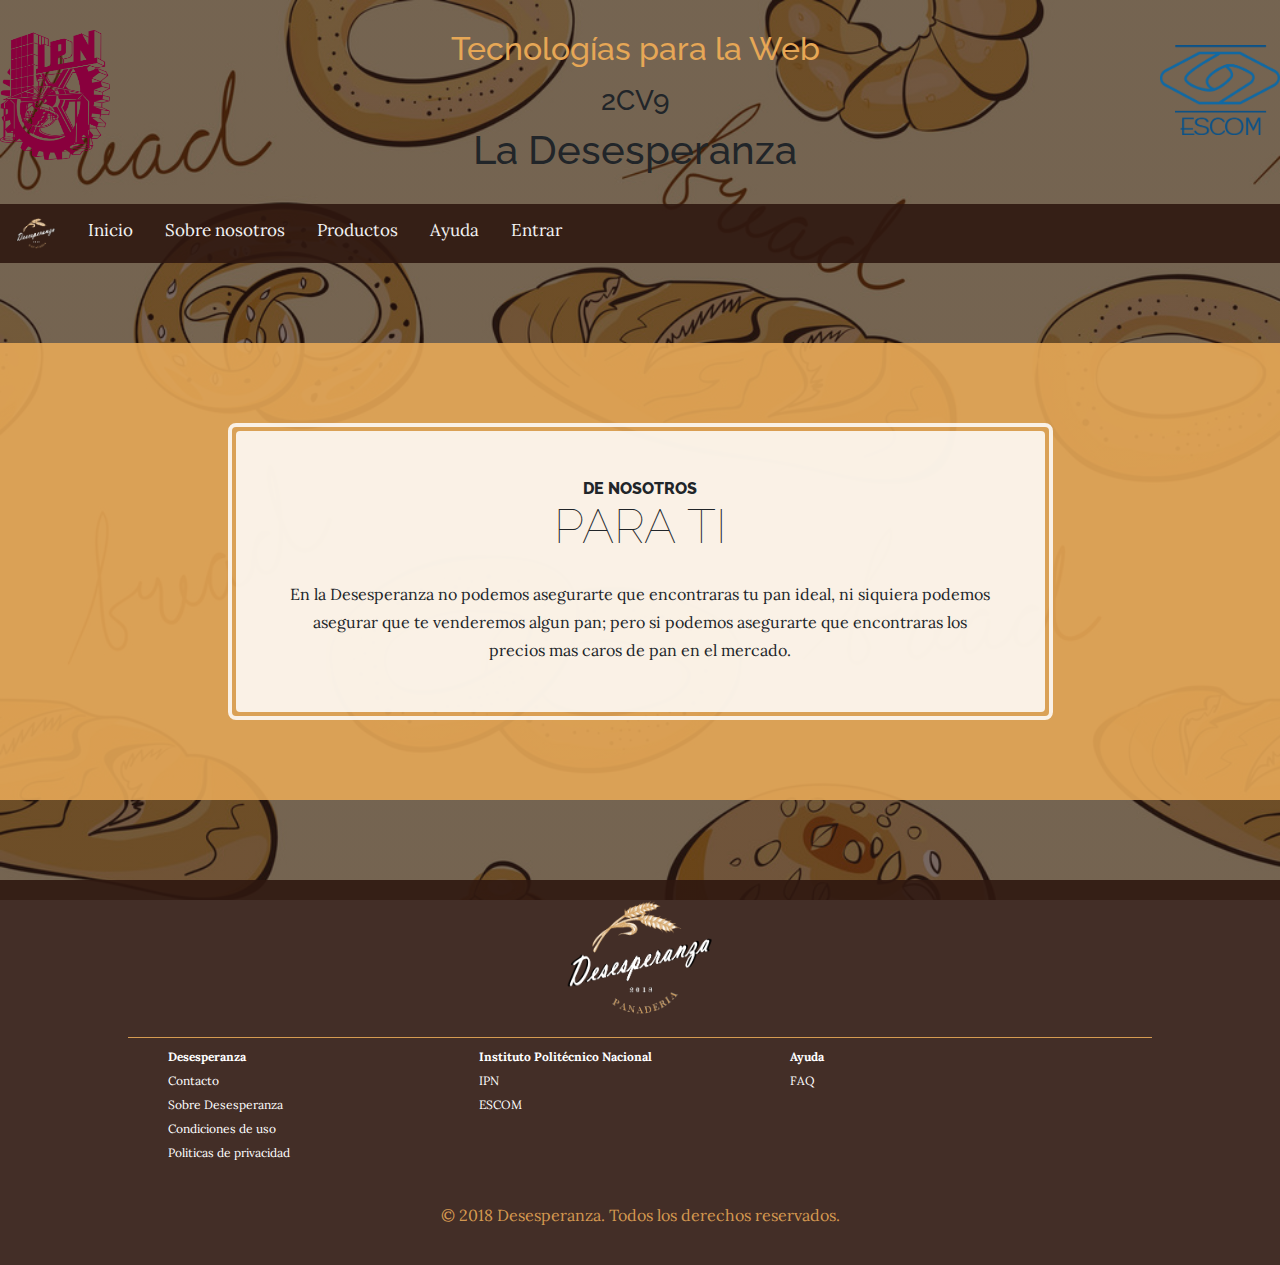
<file: index.html>
<!DOCTYPE html>
<meta charset="UTF-8">
<meta name="viewport" content="width=device-width, initial-scale=1.0"> 
<html>
<head>
	<title>La Desesperanza</title>
	<link href="boots/vendor/bootstrap/css/bootstrap.min.css" rel="stylesheet">
	<link href="https://fonts.googleapis.com/css?family=Raleway:100,100i,200,200i,300,300i,400,400i,500,500i,600,600i,700,700i,800,800i,900,900i" rel="stylesheet">
    <link href="https://fonts.googleapis.com/css?family=Lora:400,400i,700,700i" rel="stylesheet">

	<link rel="stylesheet" type="text/css" href="estilos/style.css">
</head>
<body>
	<header class="headerIPN">
		<img src="imagenes/logoIPN.png" alt="LOGO IPN">
		<img src="imagenes/logoESCOM.png" alt="LOGO ESCOM">
		<div class="headerIPNTexto">
			<h2 class="site-heading-upper text-primary mb-3">Tecnolog&iacuteas para la Web</h2>
			<h3>2CV9</h3>
			<h1>La Desesperanza</h1>
		</div>
	</header>

	<nav>
		<script>
		function myFunction() {
    		var x = document.getElementById("barraNav");
    		if (x.className === "topnav") {
        		x.className += " responsive";
    		} else {
        		x.className = "topnav";
    		}
		}
	</script>
		<div class="topnav" id="barraNav">
			<a href="index.html">
				<img src="imagenes/logo2white.png" style="width: 40px; height: auto;">
			</a>
			<a href="index.html">Inicio</a>
			<a href="nosotros.html">Sobre nosotros</a>
			<a href="productos.html">Productos</a>
			<a href="ayuda.html">Ayuda</a>
			<a href="login.html">Entrar</a>
			<a href="javascript:void(0);" class="icon" onclick="myFunction()">
				<img src="imagenes/barras.png" style="width: 30px; height: auto;">
    			<i class="fa fa-bars"></i>
  			</a>
		</div>
	</nav>

	<main>
		<section class="page-section cta">
      		<div class="container">
        		<div class="row">
          			<div class="col-xl-9 mx-auto">
            			<div class="cta-inner text-center rounded">
            	  			<h2 class="section-heading mb-4">
                				<span class="section-heading-upper">De nosotros</span>
                				<span class="section-heading-lower">Para ti</span>
              				</h2>
              				<p class="mb-0">En la Desesperanza no podemos asegurarte que encontraras tu pan ideal, ni siquiera podemos asegurar que te venderemos algun pan; pero si podemos asegurarte que encontraras los precios mas caros de pan en el mercado.</p>
            			</div>
          			</div>
        		</div>
      		</div>
    	</section>
	</main>

	<footer>
		<img src="imagenes/logo2white.png" alt="logoDesesperanza">
		<div class="nav_bottom">
			<div class="columna">
				<ul>
					<li>
						<a href="">Desesperanza</a>
					</li>
					<li>
						<a href="">Contacto</a>
					</li>
					<li>
						<a href="Nosotros.html">Sobre Desesperanza</a>
					</li>
					<li>
						<a href="">Condiciones de uso</a>
					</li>
					<li>
						<a href="">Politicas de privacidad</a>
					</li>
				</ul>
			</div>
			<div class="columna">
				<ul>
					<li>
						<a href="">Instituto Polit&eacutecnico Nacional</a>
					</li>
					<li>
						<a href="www.ipn.mx">IPN</a>
					</li>
					<li>
						<a href="www.escom.ipn.mx">ESCOM</a>
					</li>
				</ul>
			</div>
			<div class="columna">
				<ul>
					<li>
						<a href="">Ayuda</a>
					</li>
					<li>
						<a href="">FAQ</a>
					</li>
				</ul>
			</div>
		</div>
		
		<p>&copy; 2018 Desesperanza. Todos los derechos reservados.</p>
	</footer>

</body>
</html>
</file>
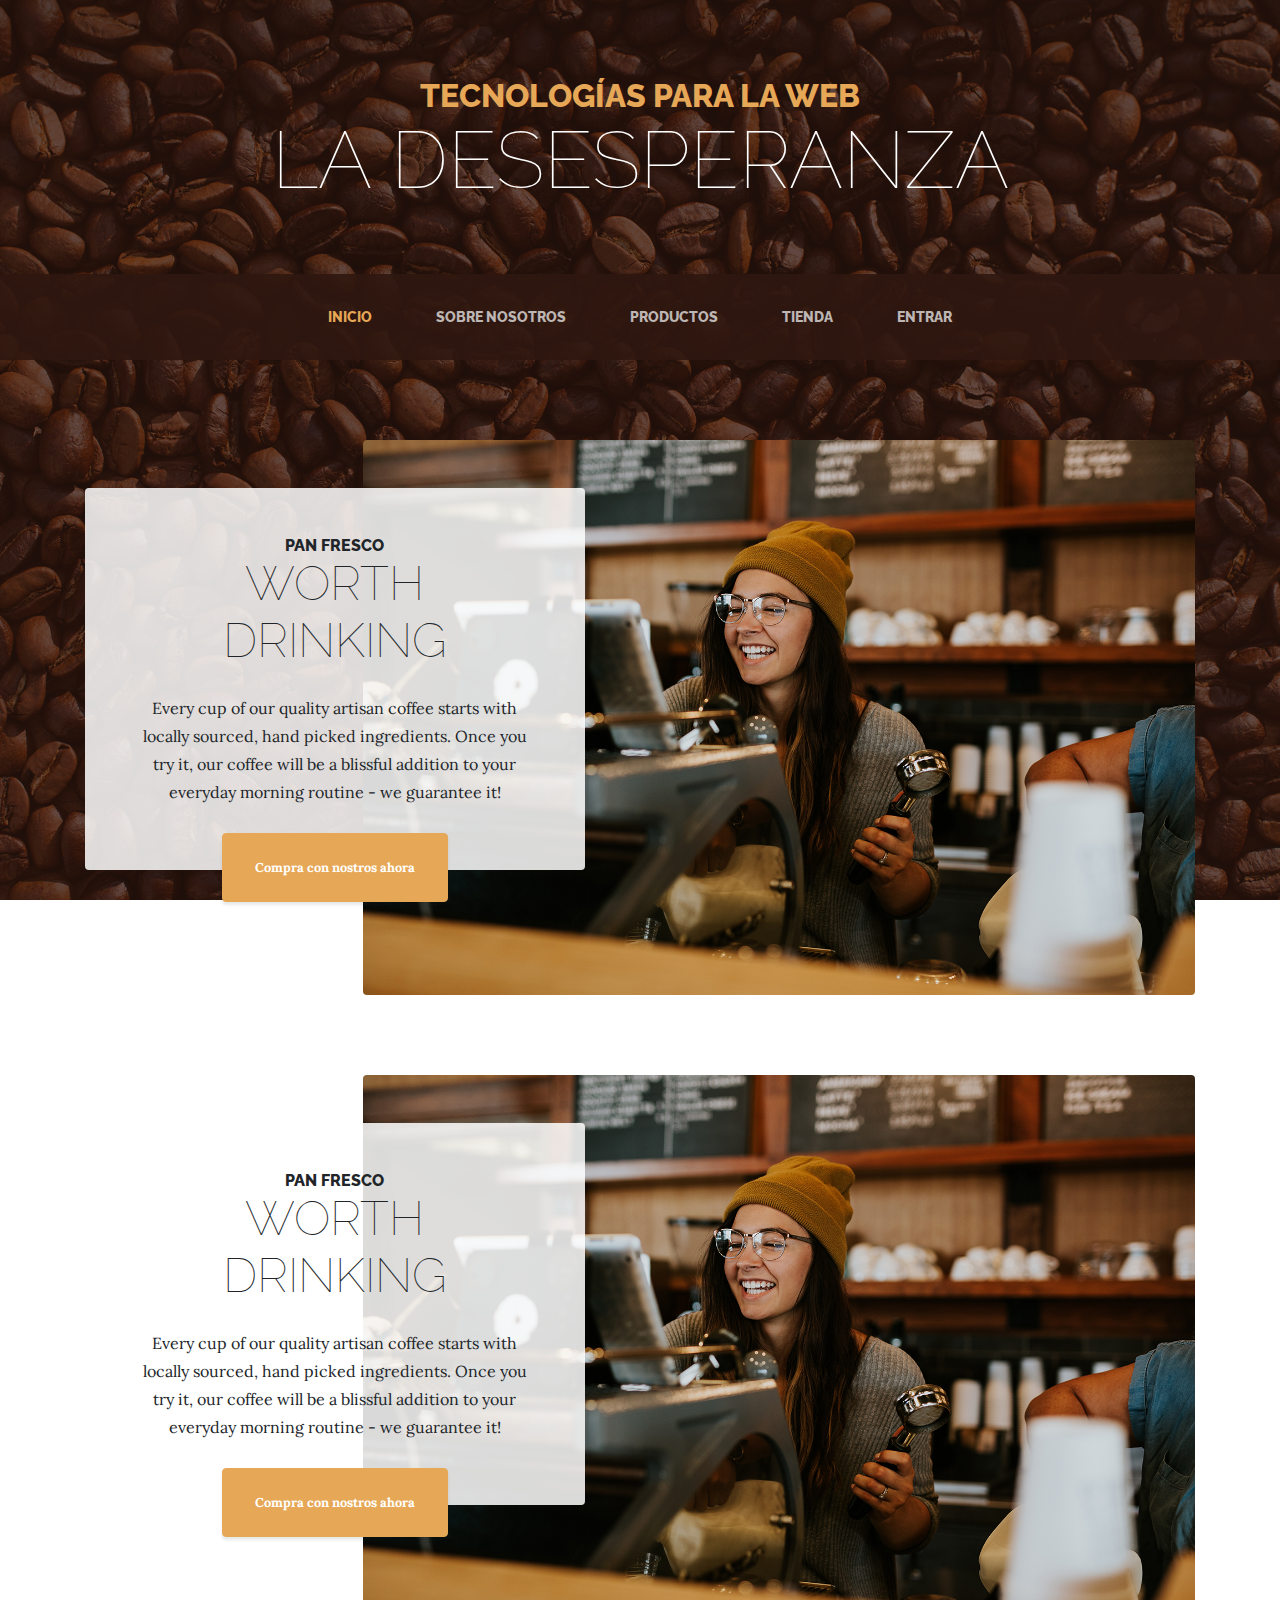
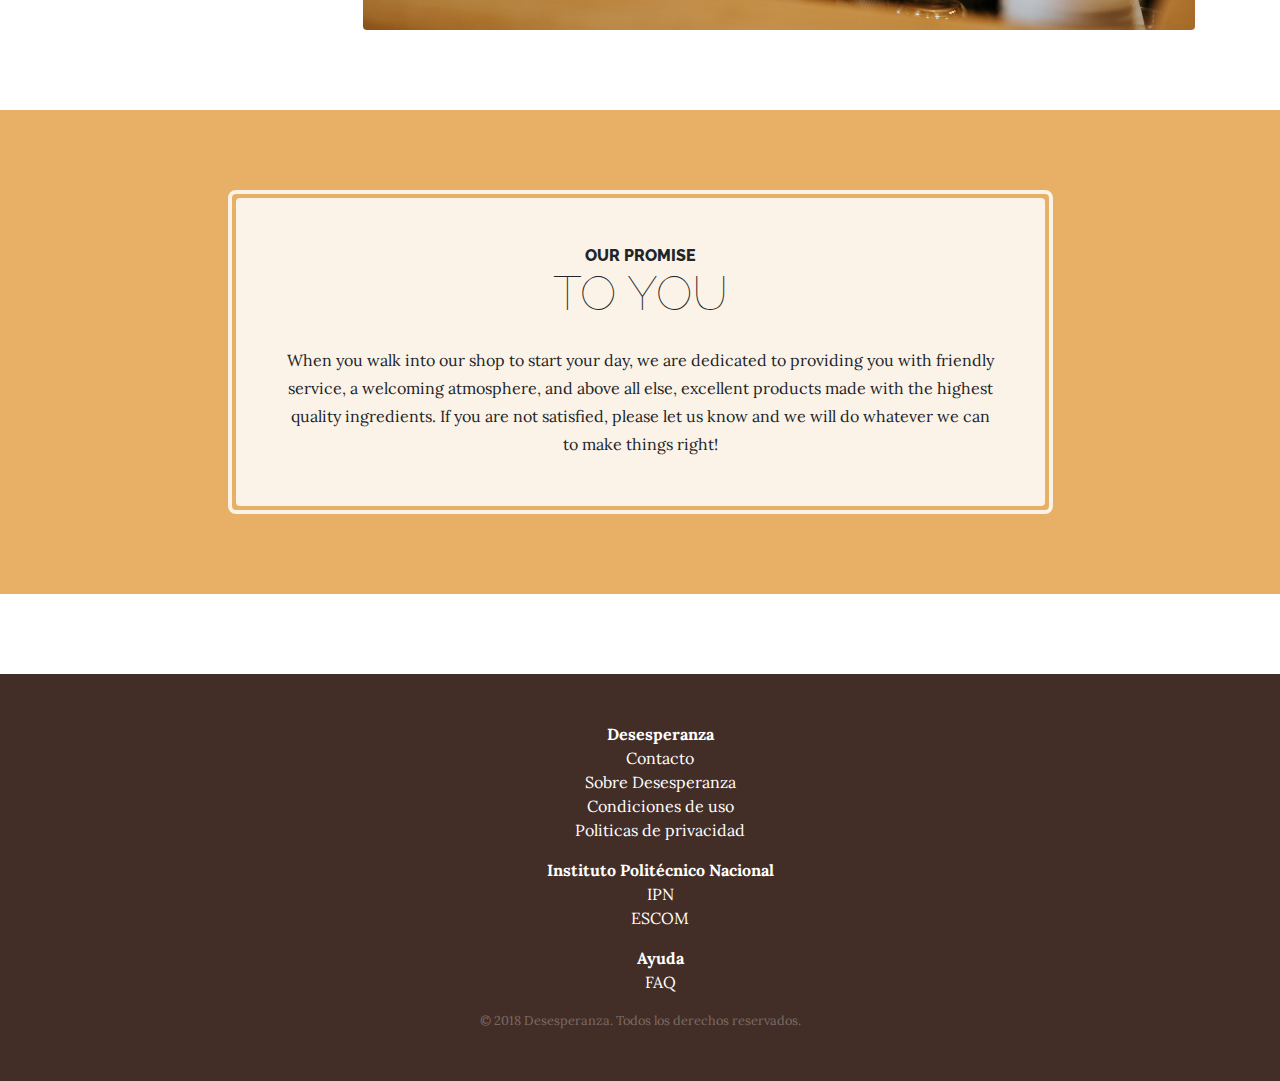
<file: boots/index.html>
<!DOCTYPE html>
<meta charset="UTF-8">
<html>

  <head>

    <meta charset="utf-8">
    <meta name="viewport" content="width=device-width, initial-scale=1, shrink-to-fit=no">
    <meta name="description" content="">
    <meta name="author" content="">

    <title>La Desesperanza</title>

    <!-- Bootstrap core CSS -->
    <link href="vendor/bootstrap/css/bootstrap.min.css" rel="stylesheet">

    <!-- Custom fonts for this template -->
    <link href="https://fonts.googleapis.com/css?family=Raleway:100,100i,200,200i,300,300i,400,400i,500,500i,600,600i,700,700i,800,800i,900,900i" rel="stylesheet">
    <link href="https://fonts.googleapis.com/css?family=Lora:400,400i,700,700i" rel="stylesheet">

    <!-- Custom styles for this template -->
    <link href="css/business-casual.min.css" rel="stylesheet">

  </head>

  <body>

    <h1 class="site-heading text-center text-white d-none d-lg-block">
      <span class="site-heading-upper text-primary mb-3">Tecnologías para la Web</span>
      <span class="site-heading-lower">La Desesperanza</span>
    </h1>

    <!-- Navigation -->
    <nav class="navbar navbar-expand-lg navbar-dark py-lg-4" id="mainNav">
      <div class="container">
        <a class="navbar-brand text-uppercase text-expanded font-weight-bold d-lg-none" href="#">Start Bootstrap</a>
        <button class="navbar-toggler" type="button" data-toggle="collapse" data-target="#navbarResponsive" aria-controls="navbarResponsive" aria-expanded="false" aria-label="Toggle navigation">
          <span class="navbar-toggler-icon"></span>
        </button>
        <div class="collapse navbar-collapse" id="navbarResponsive">
          <ul class="navbar-nav mx-auto">
            <li class="nav-item active px-lg-4">
              <a class="nav-link text-uppercase text-expanded" href="index.html">Inicio
                <span class="sr-only">(current)</span>
              </a>
            </li>
            <li class="nav-item px-lg-4">
              <a class="nav-link text-uppercase text-expanded" href="about.html">Sobre nosotros</a>
            </li>
            <li class="nav-item px-lg-4">
              <a class="nav-link text-uppercase text-expanded" href="products.html">Productos</a>
            </li>
            <li class="nav-item px-lg-4">
              <a class="nav-link text-uppercase text-expanded" href="store.html">Tienda</a>
            </li>
            <li class="nav-item px-lg-4">
              <a class="nav-link text-uppercase text-expanded" href="blank.html">Entrar</a>
            </li>
          </ul>
        </div>
      </div>
    </nav>

    <section class="page-section clearfix">
      <div class="container">
        <div class="intro">
          <img class="intro-img img-fluid mb-3 mb-lg-0 rounded" src="img/intro.jpg" alt="">
          <div class="intro-text left-0 text-center bg-faded p-5 rounded">
            <h2 class="section-heading mb-4">
              <span class="section-heading-upper">Pan fresco</span>
              <span class="section-heading-lower">Worth Drinking</span>
            </h2>
            <p class="mb-3">Every cup of our quality artisan coffee starts with locally sourced, hand picked ingredients. Once you try it, our coffee will be a blissful addition to your everyday morning routine - we guarantee it!
            </p>
            <div class="intro-button mx-auto">
              <a class="btn btn-primary btn-xl" href="#">Compra con nostros ahora</a>
            </div>
          </div>
        </div>
      </div>
    </section>

    <section class="page-section clearfix">
      <div class="container">
        <div class="intro">
          <img class="intro-img img-fluid mb-3 mb-lg-0 rounded" src="img/intro.jpg" alt="">
          <div class="intro-text left-0 text-center bg-faded p-5 rounded">
            <h2 class="section-heading mb-4">
              <span class="section-heading-upper">Pan fresco</span>
              <span class="section-heading-lower">Worth Drinking</span>
            </h2>
            <p class="mb-3">Every cup of our quality artisan coffee starts with locally sourced, hand picked ingredients. Once you try it, our coffee will be a blissful addition to your everyday morning routine - we guarantee it!
            </p>
            <div class="intro-button mx-auto">
              <a class="btn btn-primary btn-xl" href="#">Compra con nostros ahora</a>
            </div>
          </div>
        </div>
      </div>
    </section>

    <section class="page-section cta">
      <div class="container">
        <div class="row">
          <div class="col-xl-9 mx-auto">
            <div class="cta-inner text-center rounded">
              <h2 class="section-heading mb-4">
                <span class="section-heading-upper">Our Promise</span>
                <span class="section-heading-lower">To You</span>
              </h2>
              <p class="mb-0">When you walk into our shop to start your day, we are dedicated to providing you with friendly service, a welcoming atmosphere, and above all else, excellent products made with the highest quality ingredients. If you are not satisfied, please let us know and we will do whatever we can to make things right!</p>
            </div>
          </div>
        </div>
      </div>
    </section>

    <footer class="footer text-faded text-center py-5">

      <div class="container">
      <div class="columna">
        <ul>
          <li>
            <a href="">Desesperanza</a>
          </li>
          <li>
            <a href="">Contacto</a>
          </li>
          <li>
            <a href="">Sobre Desesperanza</a>
          </li>
          <li>
            <a href="">Condiciones de uso</a>
          </li>
          <li>
            <a href="">Politicas de privacidad</a>
          </li>
        </ul>
      </div>
      <div class="columna">
        <ul>
          <li>
            <a href="">Instituto Polit&eacutecnico Nacional</a>
          </li>
          <li>
            <a href="">IPN</a>
          </li>
          <li>
            <a href="">ESCOM</a>
          </li>
        </ul>
      </div>
      <div class="columna">
        <ul>
          <li>
            <a href="">Ayuda</a>
          </li>
          <li>
            <a href="">FAQ</a>
          </li>
        </ul>
      </div>
    </div>

      <div class="container">
        <p class="m-0 small">&copy; 2018 Desesperanza. Todos los derechos reservados.</p>
      </div>
    </footer>

    <!-- Bootstrap core JavaScript -->
    <script src="vendor/jquery/jquery.min.js"></script>
    <script src="vendor/bootstrap/js/bootstrap.bundle.min.js"></script>

  </body>

</html>
</file>
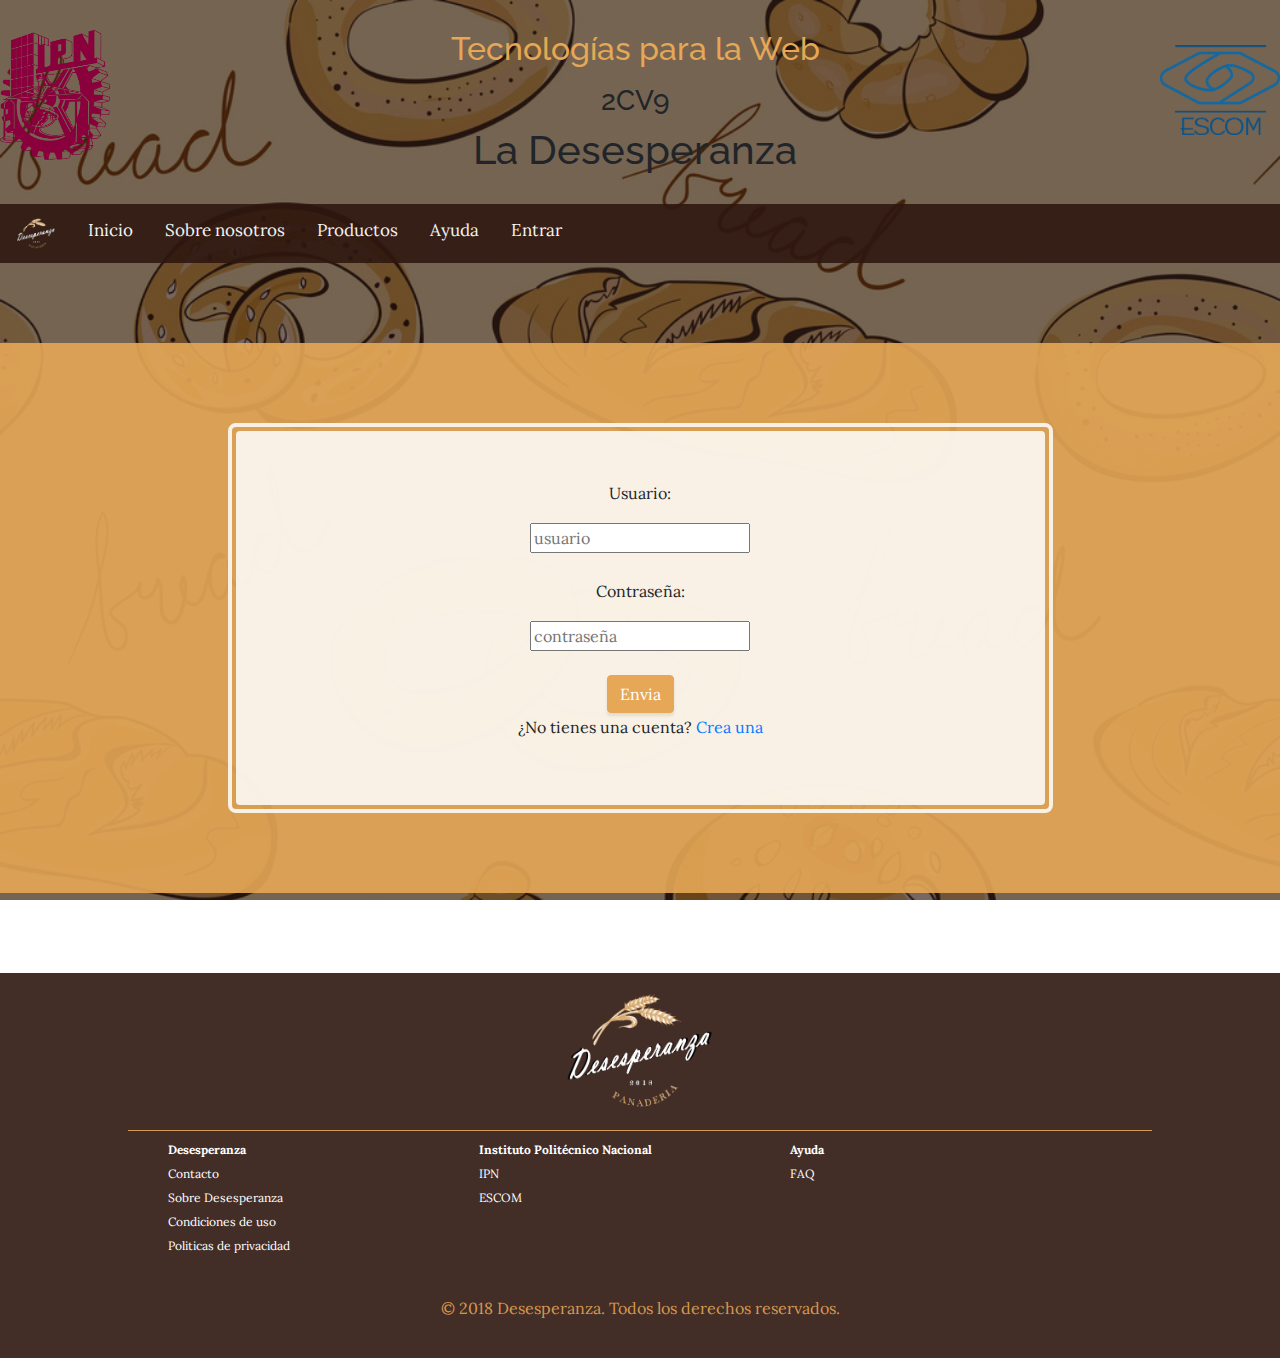
<file: login.html>
<!DOCTYPE html>
<meta charset="UTF-8">
<html>
<head>
	<title>La Desesperanza</title>
	<link href="boots/vendor/bootstrap/css/bootstrap.min.css" rel="stylesheet">
	<link href="https://fonts.googleapis.com/css?family=Raleway:100,100i,200,200i,300,300i,400,400i,500,500i,600,600i,700,700i,800,800i,900,900i" rel="stylesheet">
    <link href="https://fonts.googleapis.com/css?family=Lora:400,400i,700,700i" rel="stylesheet">

	<link rel="stylesheet" type="text/css" href="estilos/style.css">
</head>
<body>
	<header class="headerIPN">
		<img src="imagenes/logoIPN.png" alt="LOGO IPN">
		<img src="imagenes/logoESCOM.png" alt="LOGO ESCOM">
		<div>
			<h2 class="site-heading-upper text-primary mb-3">Tecnolog&iacuteas para la Web</h2>
			<h3>2CV9</h3>
			<h1>La Desesperanza</h1>
		</div>
	</header>

	<nav>
		<script>
			function myFunction() {
    			var x = document.getElementById("barraNav");
    			if (x.className === "topnav") {
        			x.className += " responsive";
    			} else {
        			x.className = "topnav";
    			}
			}
		</script>
		<div class="topnav" id="barraNav">
			<a href="index.html">
				<img src="imagenes/logo2white.png" style="width: 40px; height: auto;">
			</a>
			<a href="index.html">Inicio</a>
			<a href="nosotros.html">Sobre nosotros</a>
			<a href="productos.html">Productos</a>
			<a href="ayuda.html">Ayuda</a>
			<a href="login.html">Entrar</a>
			<a href="javascript:void(0);" class="icon" onclick="myFunction()">
				<img src="imagenes/barras.png" style="width: 30px; height: auto;">
    			<i class="fa fa-bars"></i>
  			</a>
		</div>
	</nav>

	<main>

		<section class="page-section cta">
      		<div class="container">
        		<div class="row">
          			<div class="col-xl-9 mx-auto">
            			<div class="cta-inner text-center rounded">
            	  			<p>Usuario: </p><input type="text" name="usuario" placeholder="usuario" class="texto">
            	  			<br><br>
							<p>Contraseña:</p><input type="password" name="contrasena" placeholder="contraseña" class="texto">
							<br><br>
							<div class="intro-button mx-auto">
            					<a class="btn btn-primary btn-xl" href="#">Envia</a>
           					</div>
							<p class="texto">¿No tienes una cuenta? <a href="">Crea una</a></p>
            			</div>
          			</div>
        		</div>
      		</div>
    	</section>
		
	</main>

	<footer>
		<img src="imagenes/logo2white.png" alt="logoDesesperanza">
		<div class="nav_bottom">
			<div class="columna">
				<ul>
					<li>
						<a href="">Desesperanza</a>
					</li>
					<li>
						<a href="">Contacto</a>
					</li>
					<li>
						<a href="">Sobre Desesperanza</a>
					</li>
					<li>
						<a href="">Condiciones de uso</a>
					</li>
					<li>
						<a href="">Politicas de privacidad</a>
					</li>
				</ul>
			</div>
			<div class="columna">
				<ul>
					<li>
						<a href="">Instituto Polit&eacutecnico Nacional</a>
					</li>
					<li>
						<a href="">IPN</a>
					</li>
					<li>
						<a href="">ESCOM</a>
					</li>
				</ul>
			</div>
			<div class="columna">
				<ul>
					<li>
						<a href="">Ayuda</a>
					</li>
					<li>
						<a href="">FAQ</a>
					</li>
				</ul>
			</div>
		</div>
		
		<p>&copy; 2018 Desesperanza. Todos los derechos reservados.</p>
	</footer>

</body>
</html>
</file>
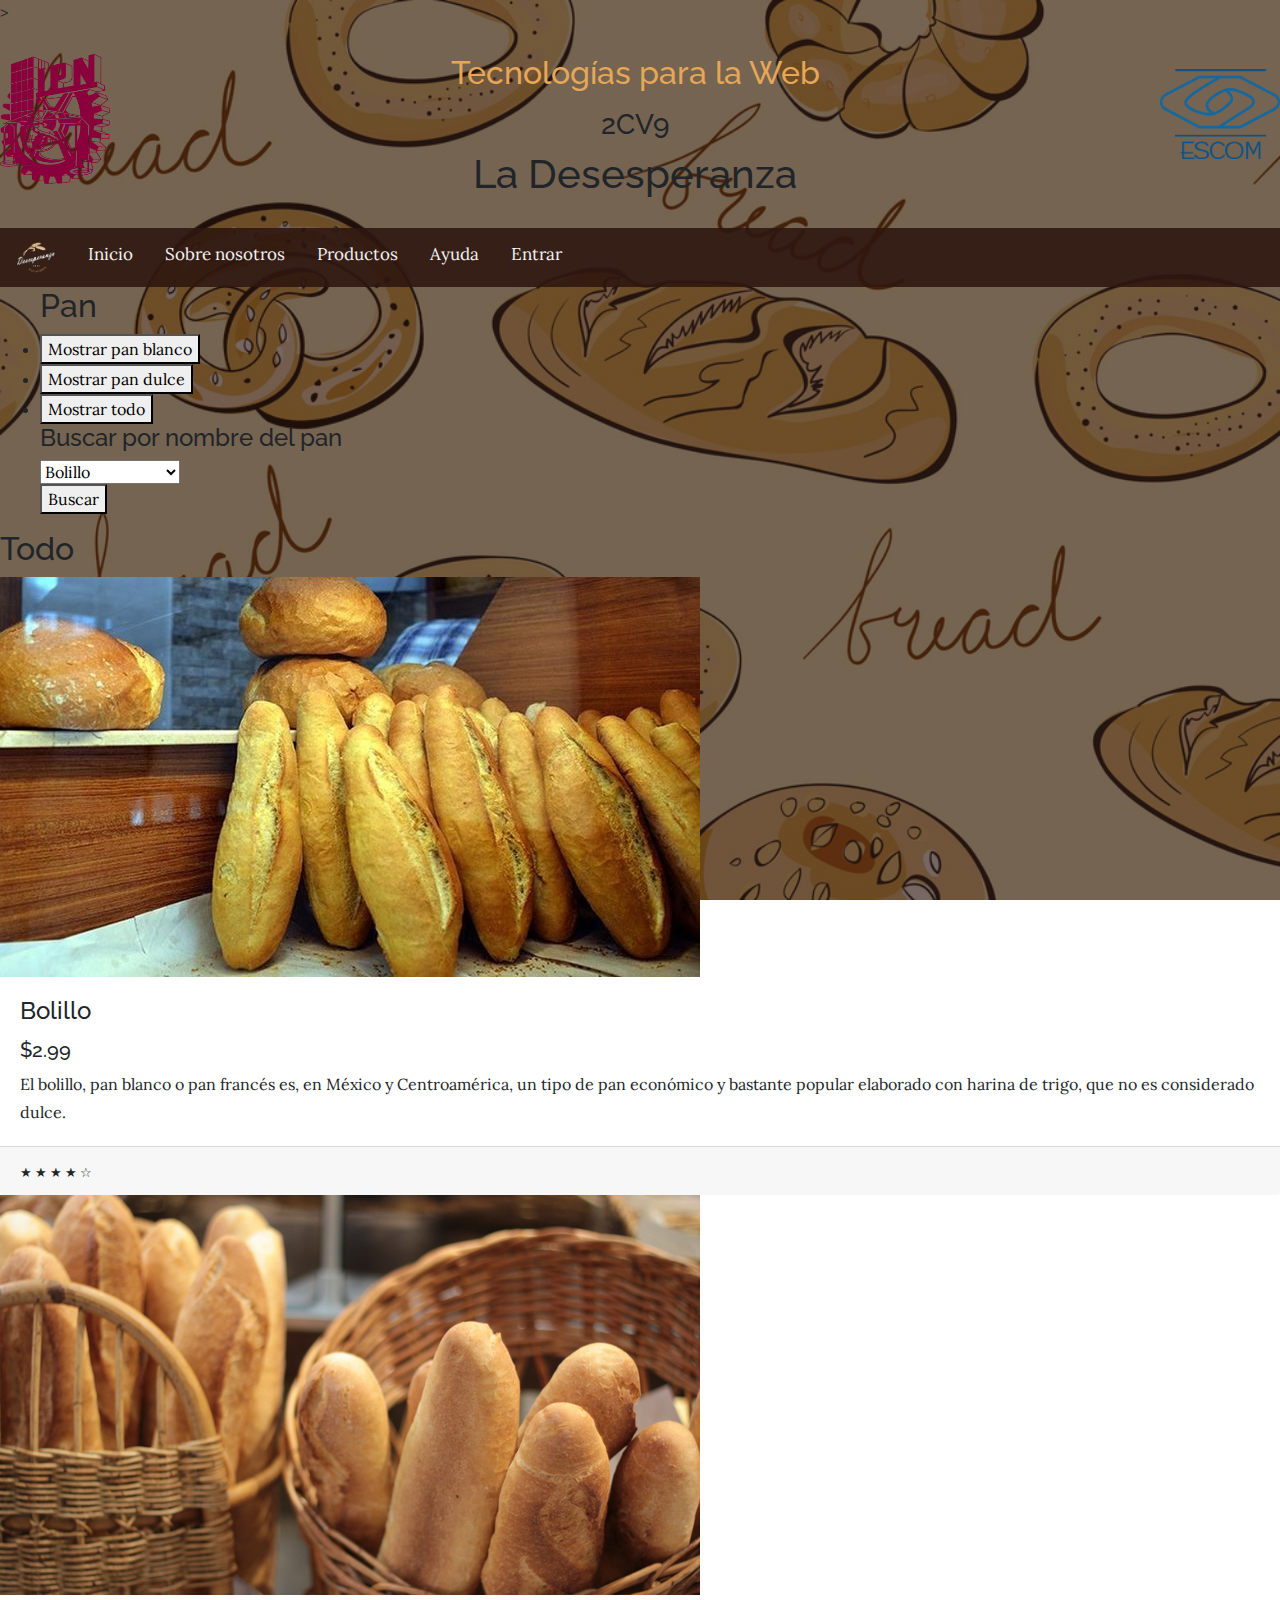
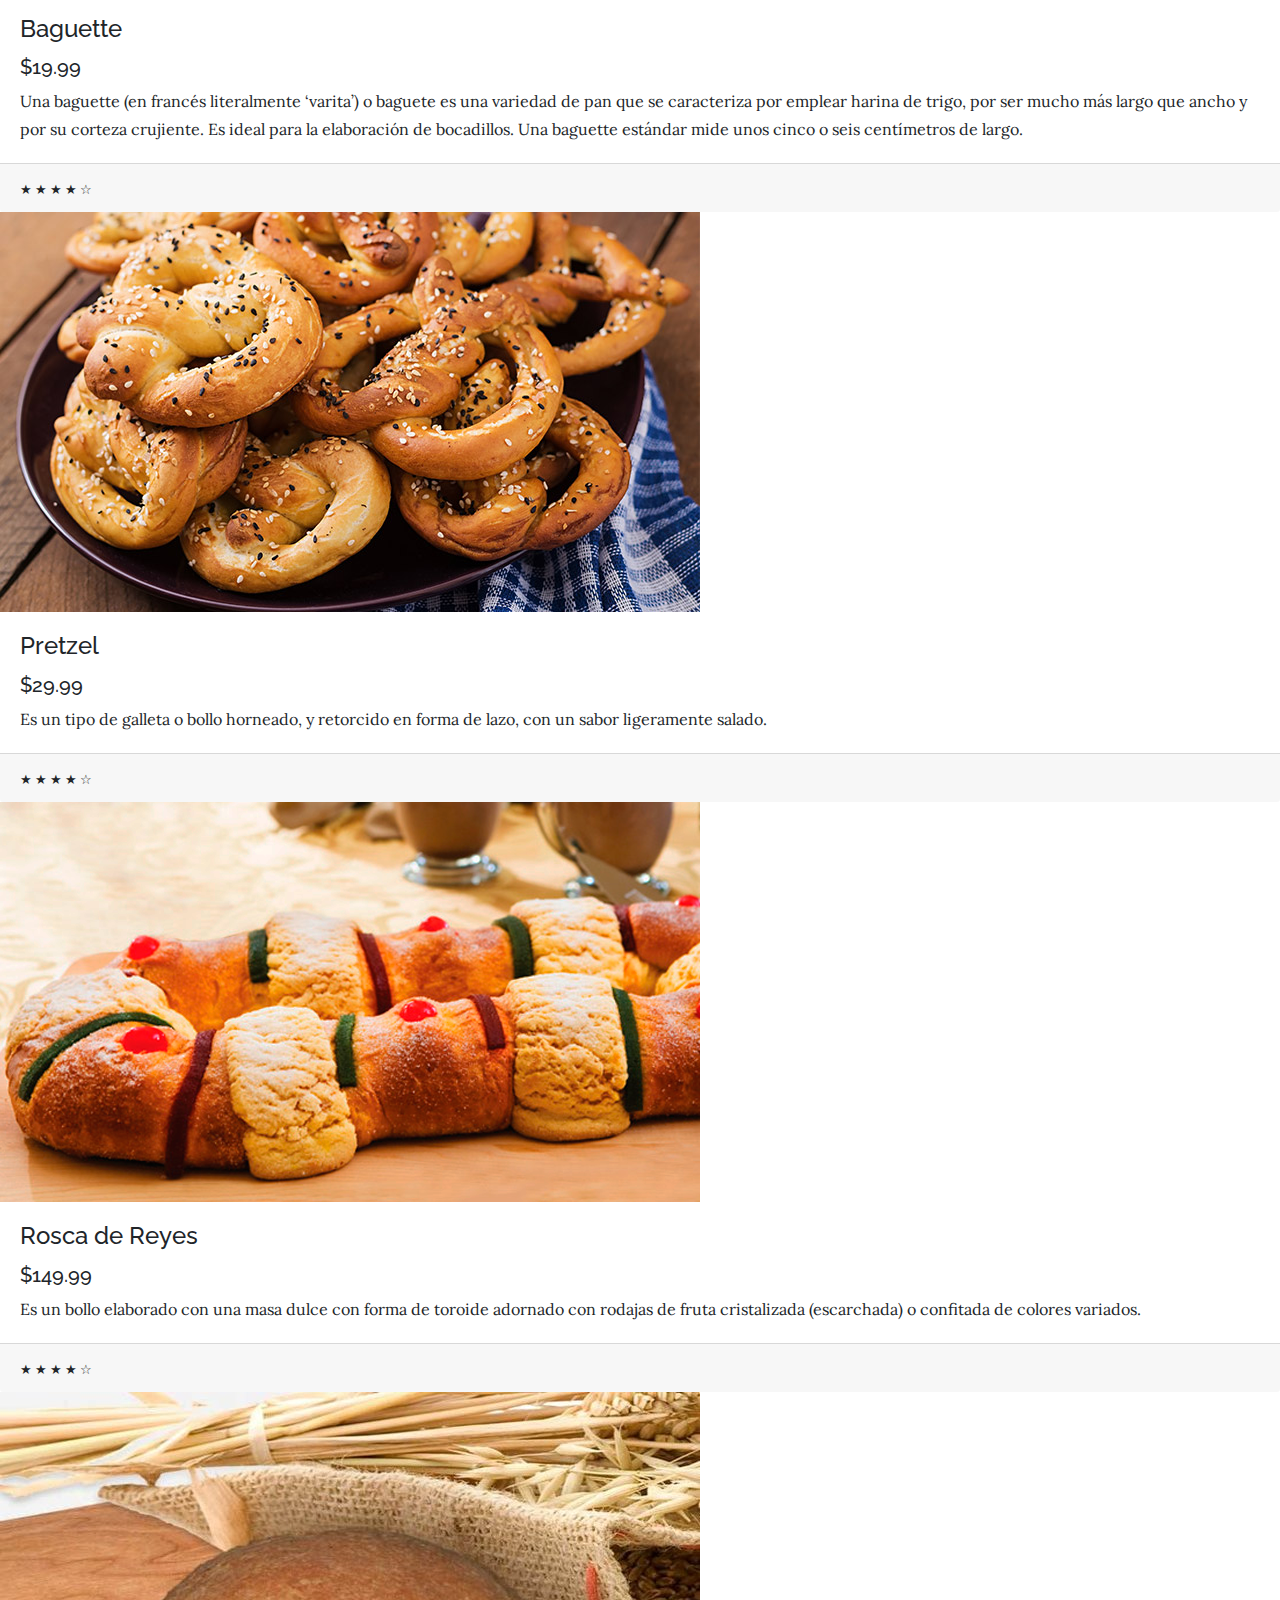
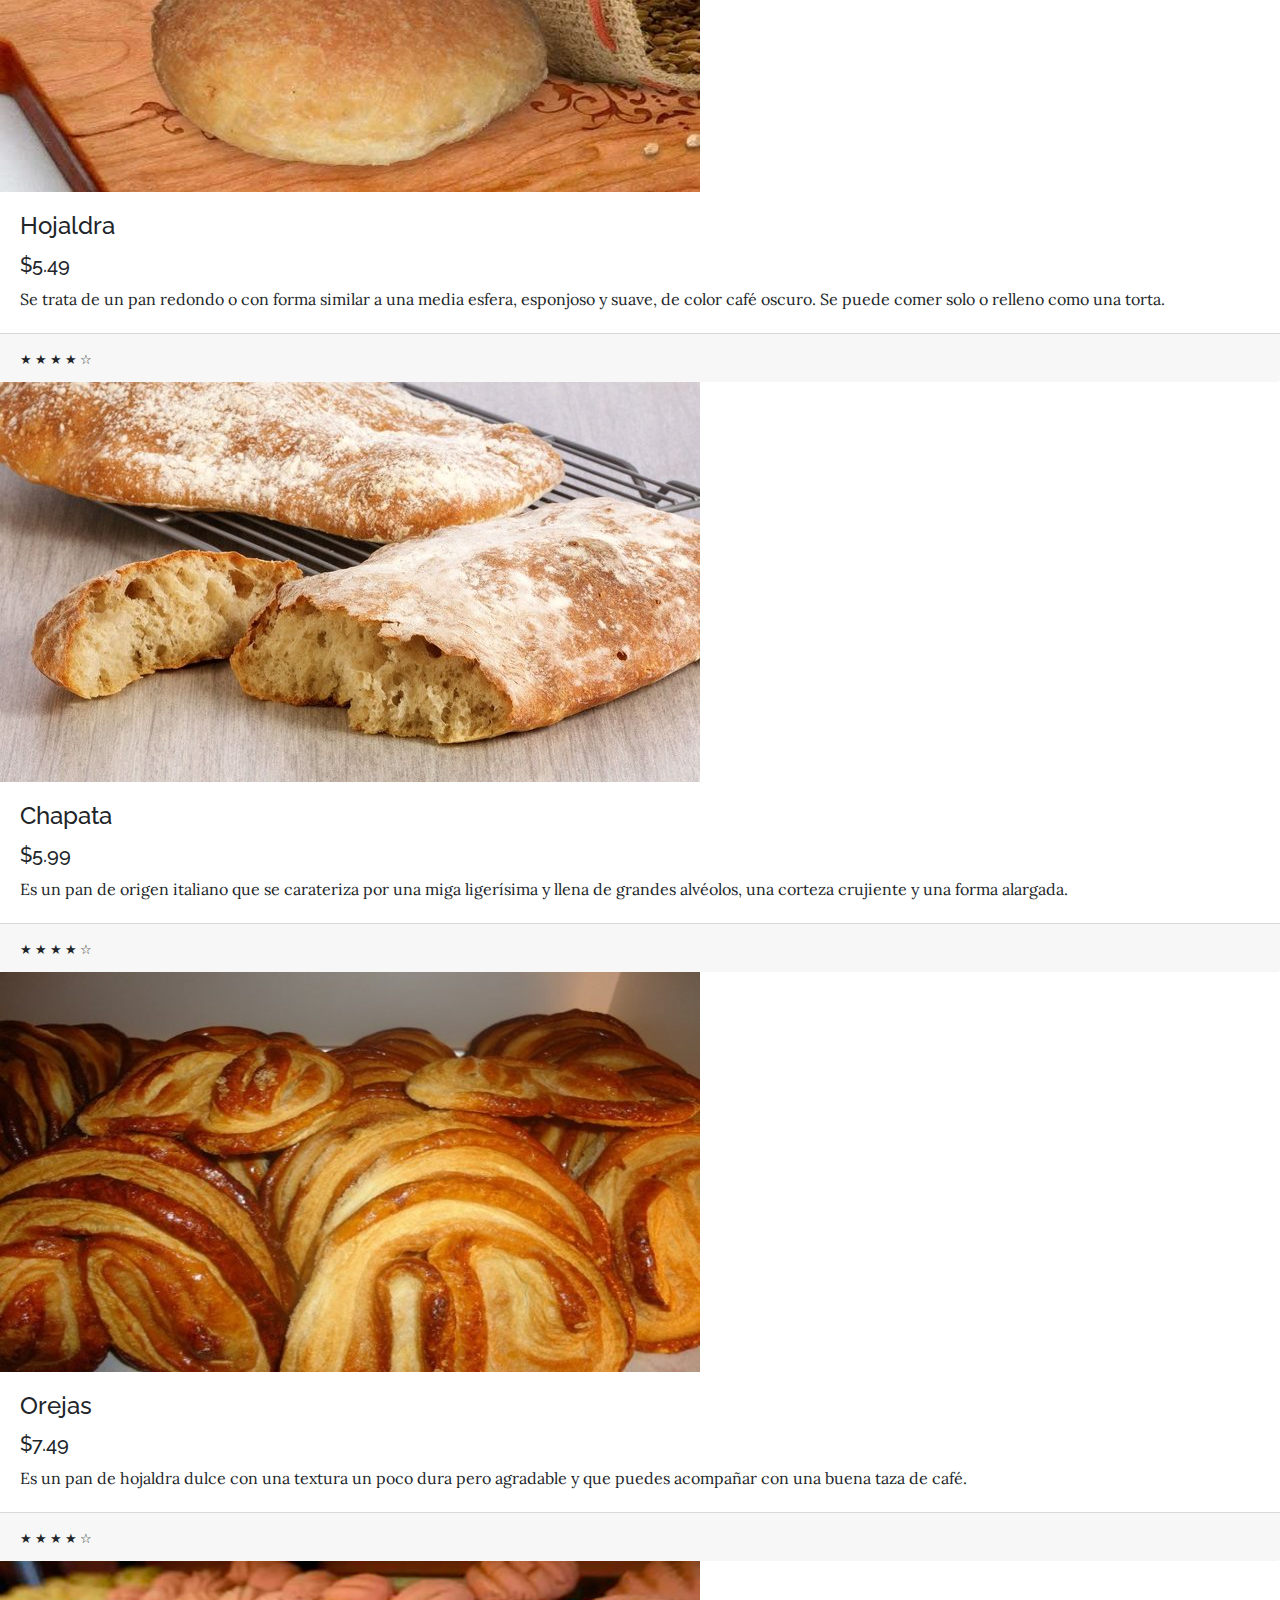
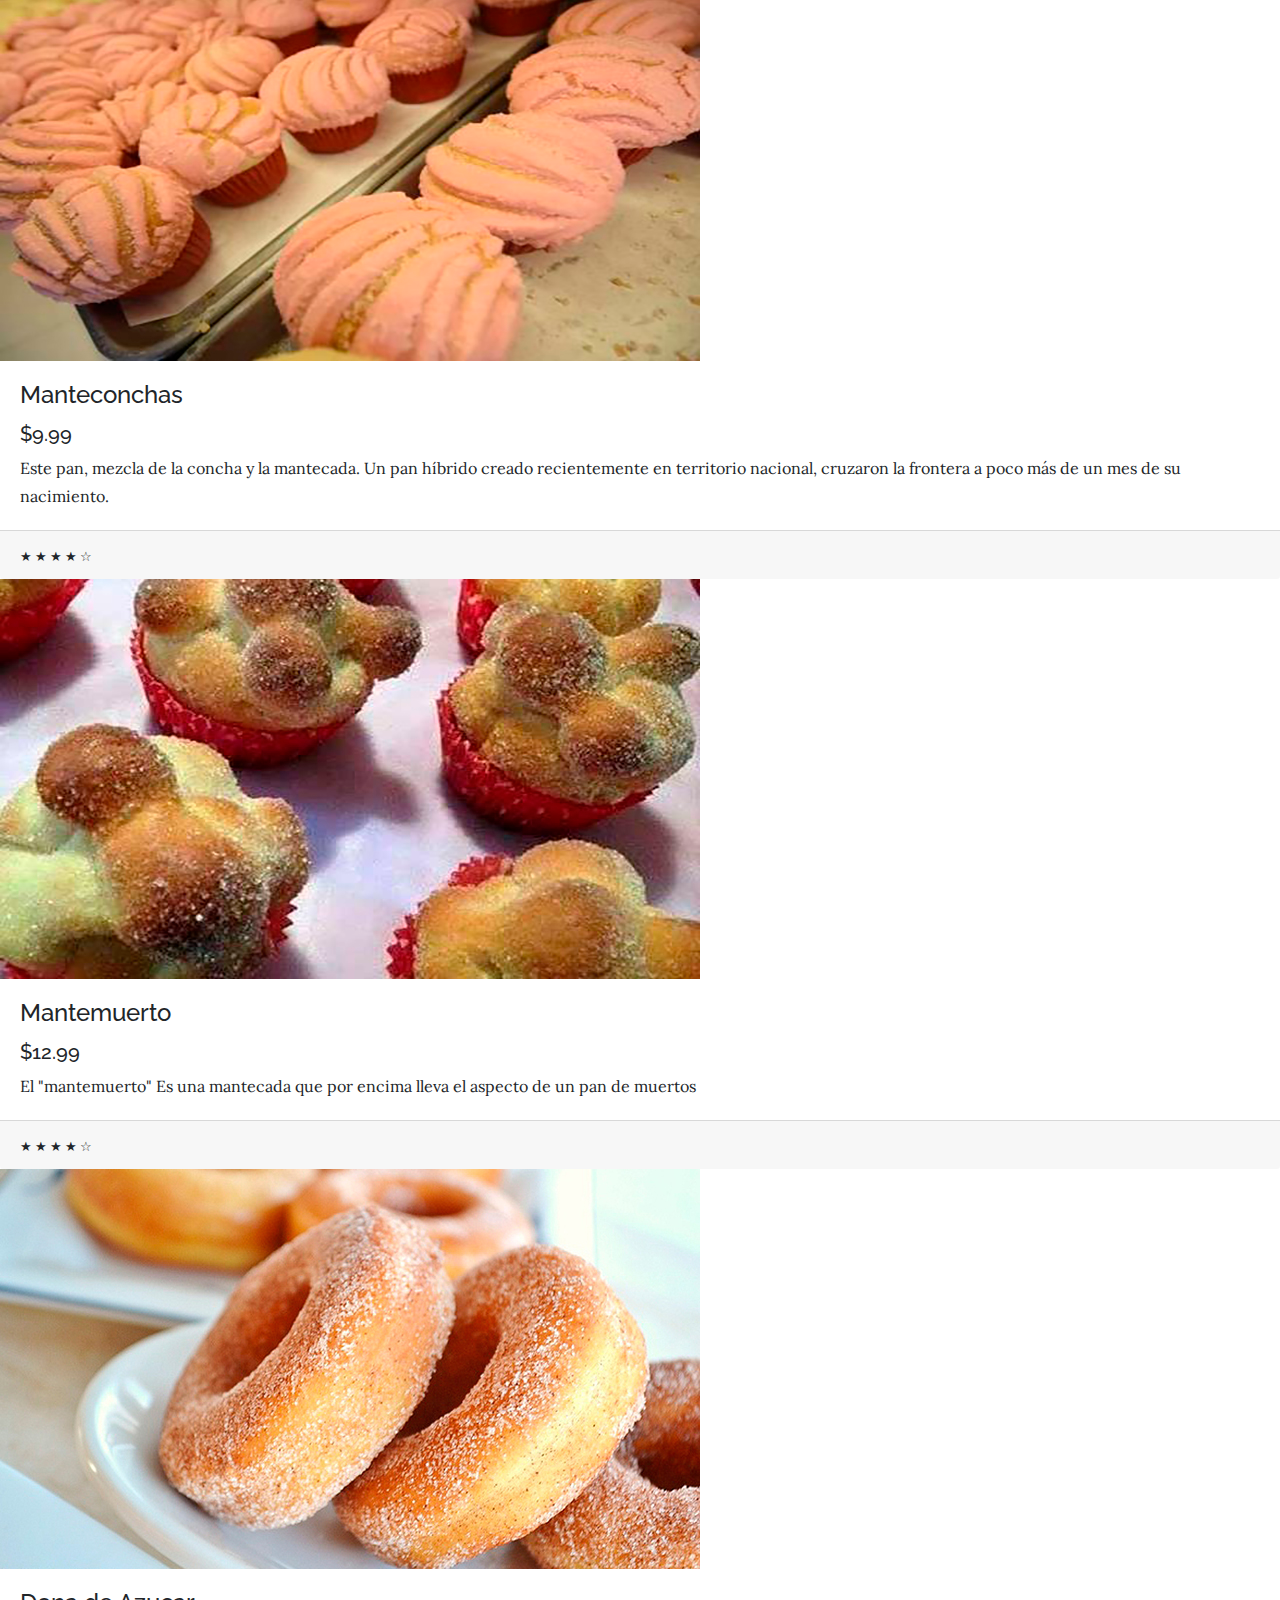
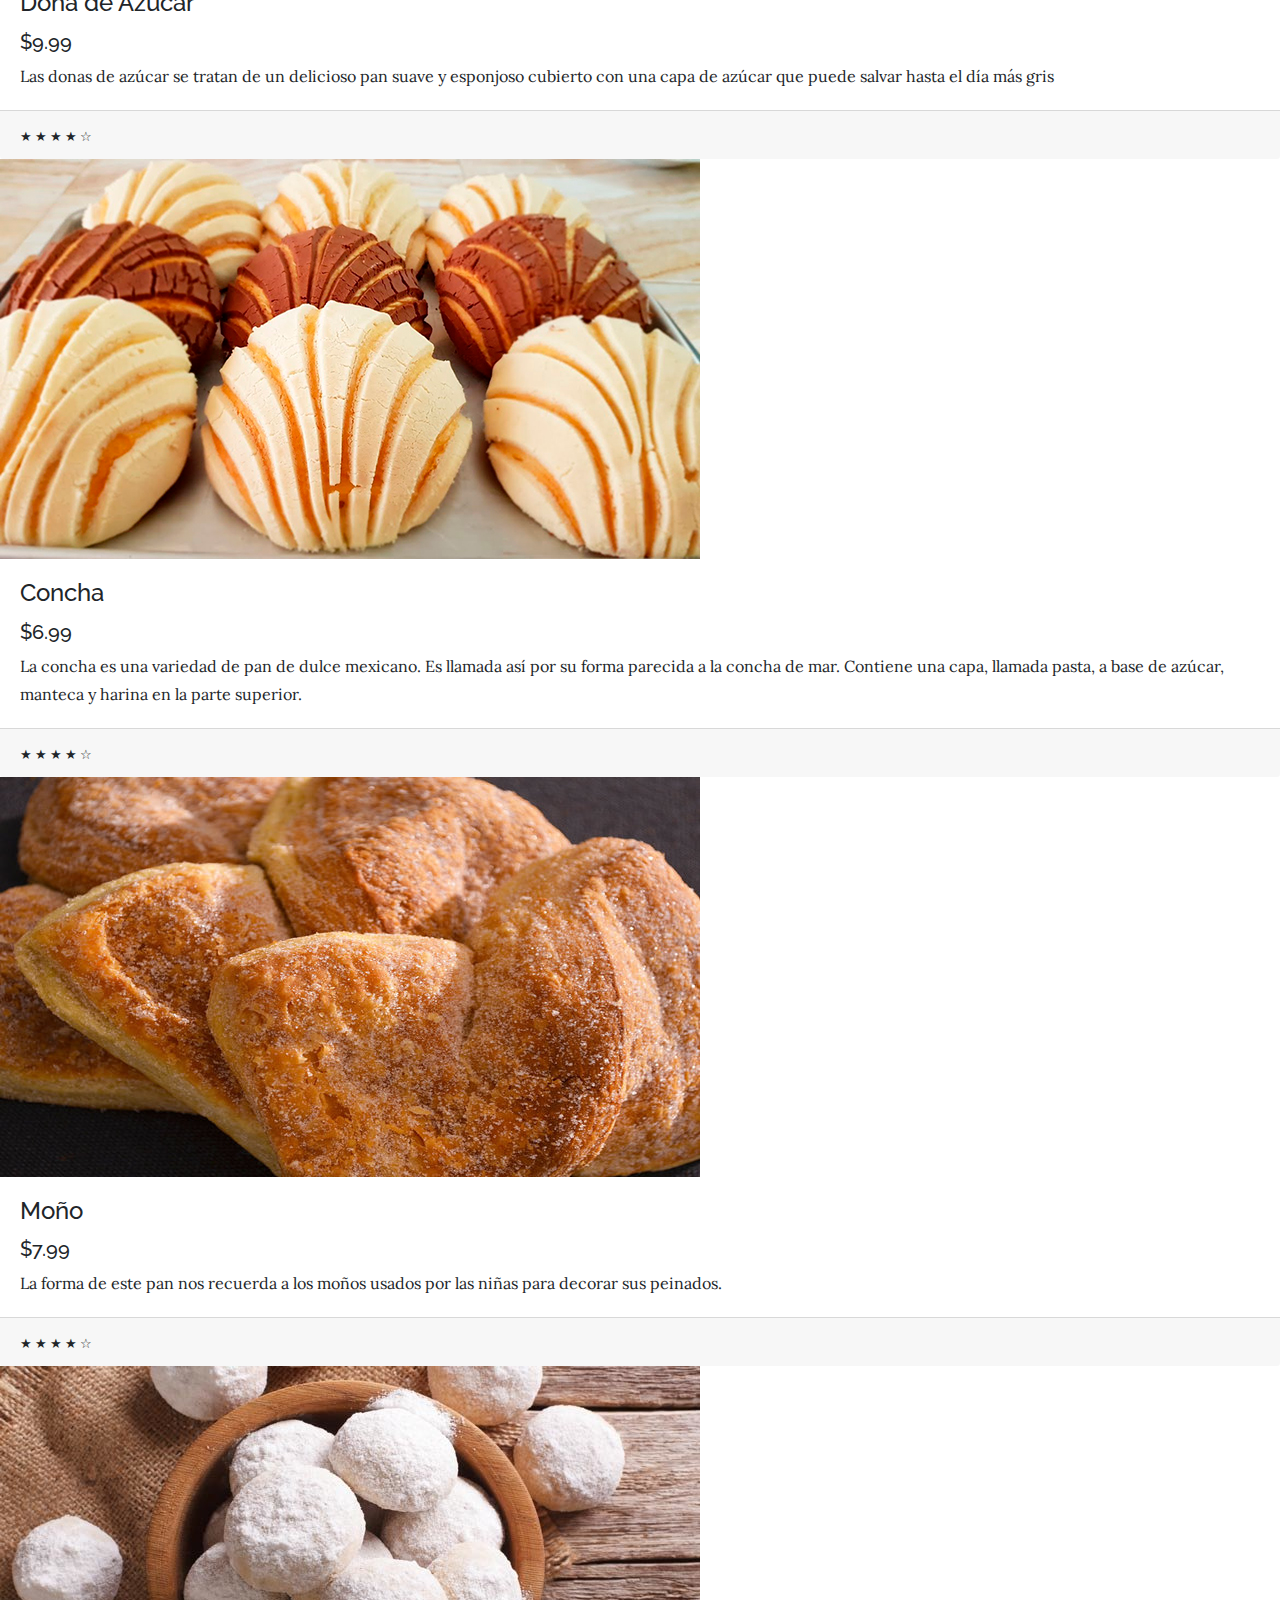
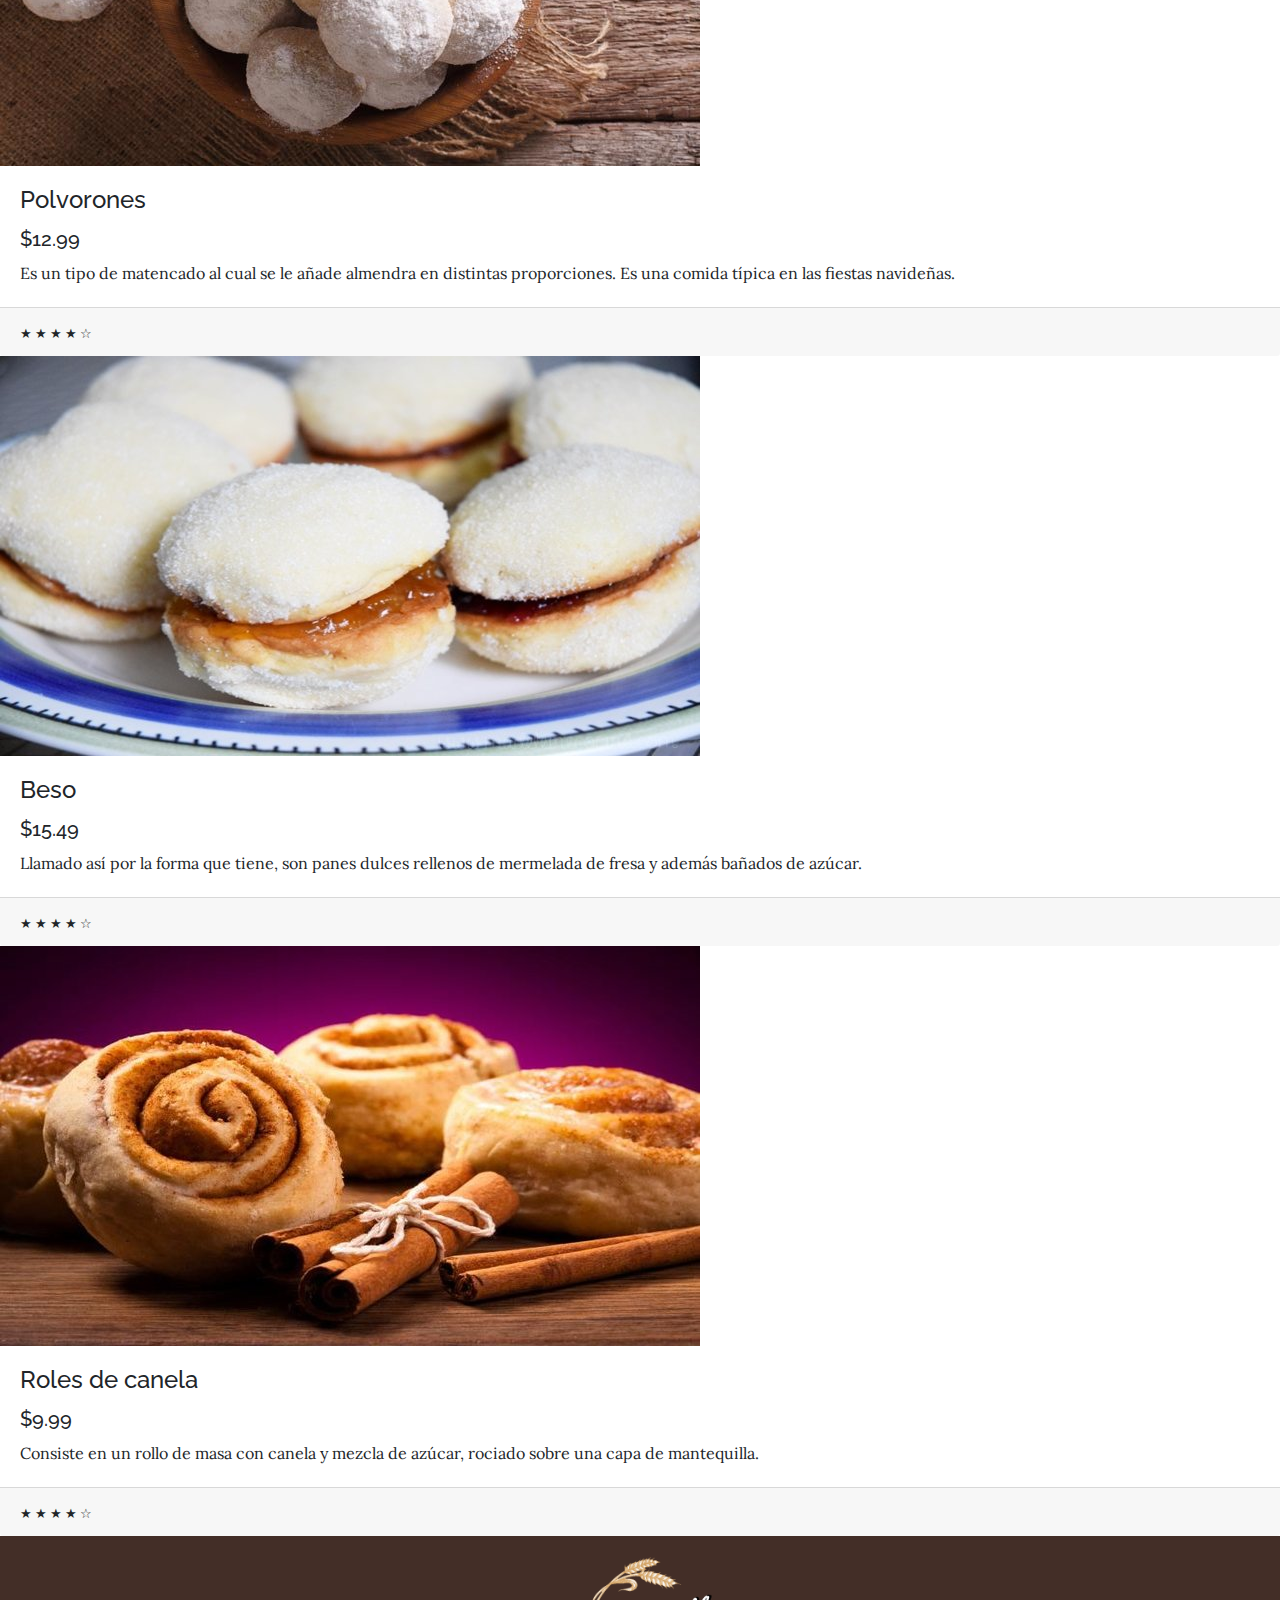
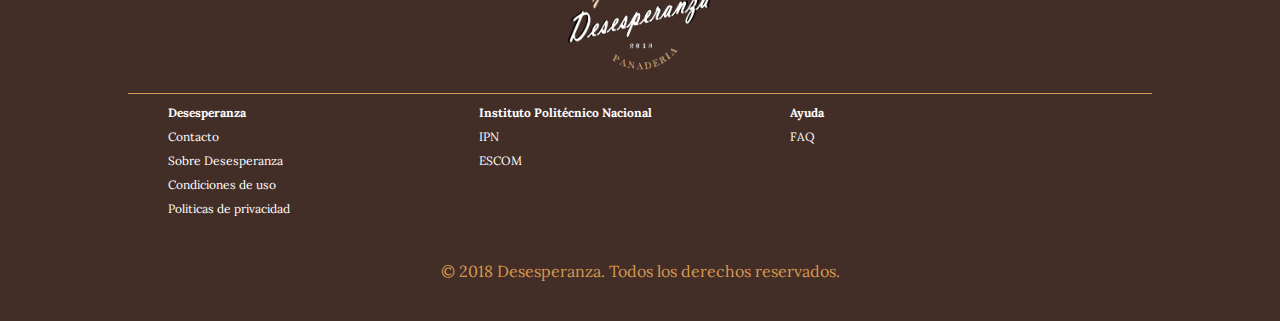
<file: productos.html>
<!DOCTYPE html>
<meta charset="UTF-8">
<meta name="viewport" content="width=device-width, initial-scale=1.0"> 
<html>
<head>
	<title>La Desesperanza - Productos</title>
	<link href="boots/vendor/bootstrap/css/bootstrap.min.css" rel="stylesheet">
	<link href="https://fonts.googleapis.com/css?family=Raleway:100,100i,200,200i,300,300i,400,400i,500,500i,600,600i,700,700i,800,800i,900,900i" rel="stylesheet">
    <link href="https://fonts.googleapis.com/css?family=Lora:400,400i,700,700i" rel="stylesheet">

	<link rel="stylesheet" type="text/css" href="estilos/style.css">
  <script src="scripts/productos.js"></script>>
</head>
<body>
	<header class="headerIPN">
		<img src="imagenes/logoIPN.png" alt="LOGO IPN">
		<img src="imagenes/logoESCOM.png" alt="LOGO ESCOM">
		<div class="headerIPNTexto">
			<h2 class="site-heading-upper text-primary mb-3">Tecnolog&iacuteas para la Web</h2>
			<h3>2CV9</h3>
			<h1>La Desesperanza</h1>
		</div>
	</header>

	<nav>
		<div class="topnav" id="barraNav">
			<a href="index.html">
				<img src="imagenes/logo2white.png" style="width: 40px; height: auto;">
			</a>
			<a href="index.html">Inicio</a>
			<a href="nosotros.html">Sobre nosotros</a>
			<a href="productos.html">Productos</a>
			<a href="ayuda.html">Ayuda</a>
			<a href="login.html">Entrar</a>
			<a href="javascript:void(0);" class="icon" onclick="FunctionBarras ()">
				<img src="imagenes/barras.png" style="width: 30px; height: auto;">
    			<i class="fa fa-bars"></i>
  			</a>
		</div>
	</nav>

	<aside>
		<ul>
			<h2>Pan</h2>
			<li>
				<button id="botonblanco">Mostrar pan blanco</button>
			</li>
			<li>
        			<button id="botondulce">Mostrar pan dulce</button>
			</li>
      			<li>
        			<button id="botontodo">Mostrar todo</button>
      			</li>
			<h4>Buscar por nombre del pan</h4>
        		<select id="pornombre" name="nombre">
        		</select>
        		<br>
        		<button id="botonnombre">Buscar</button>
		</ul>
	</aside>

	<main class="mainProductos">
		<section id = "lista">
		</section>
	</main>

	<footer>
		<img src="imagenes/logo2white.png" alt="logoDesesperanza">
		<div class="nav_bottom">
			<div class="columna">
				<ul>
					<li>
						<a href="">Desesperanza</a>
					</li>
					<li>
						<a href="">Contacto</a>
					</li>
					<li>
						<a href="">Sobre Desesperanza</a>
					</li>
					<li>
						<a href="">Condiciones de uso</a>
					</li>
					<li>
						<a href="">Politicas de privacidad</a>
					</li>
				</ul>
			</div>
			<div class="columna">
				<ul>
					<li>
						<a href="">Instituto Polit&eacutecnico Nacional</a>
					</li>
					<li>
						<a href="">IPN</a>
					</li>
					<li>
						<a href="">ESCOM</a>
					</li>
				</ul>
			</div>
			<div class="columna">
				<ul>
					<li>
						<a href="">Ayuda</a>
					</li>
					<li>
						<a href="">FAQ</a>
					</li>
				</ul>
			</div>
		</div>
		
		<p>&copy; 2018 Desesperanza. Todos los derechos reservados.</p>
	</footer>

</body>
</html>
</file>
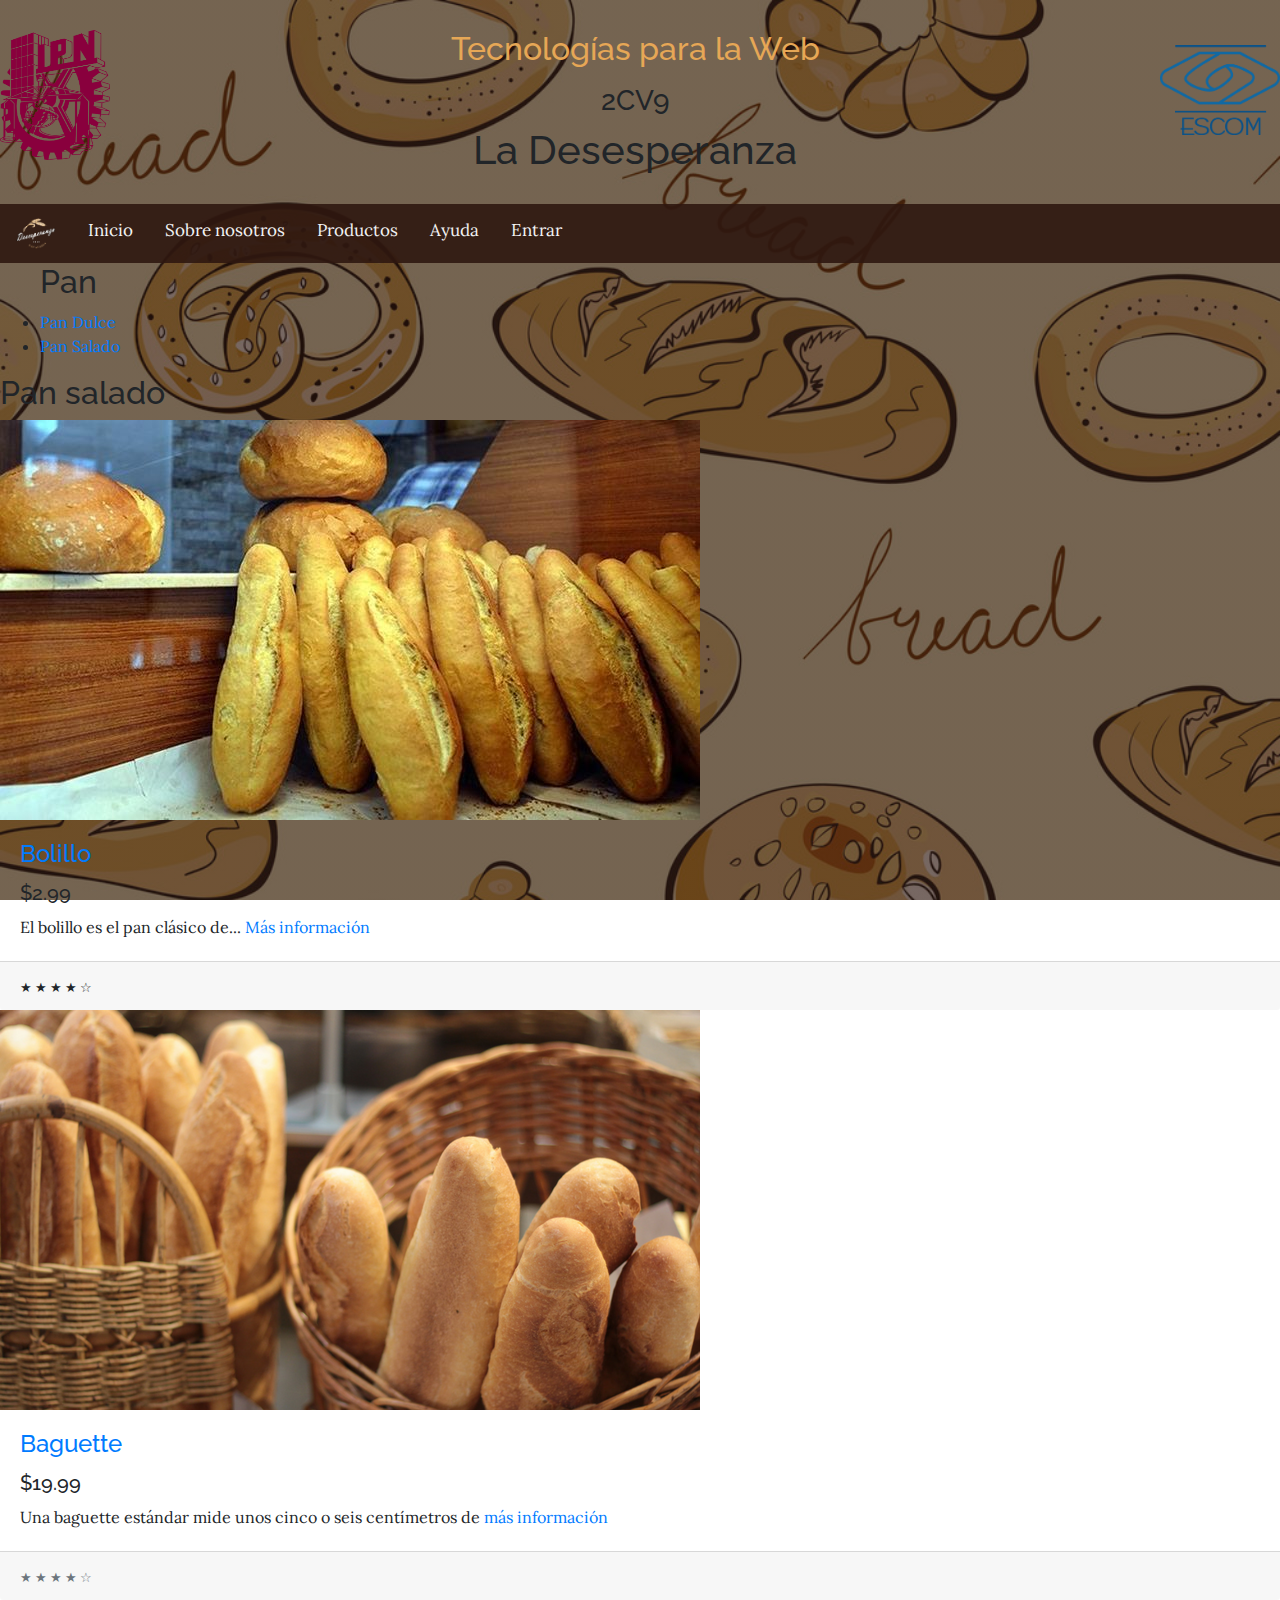
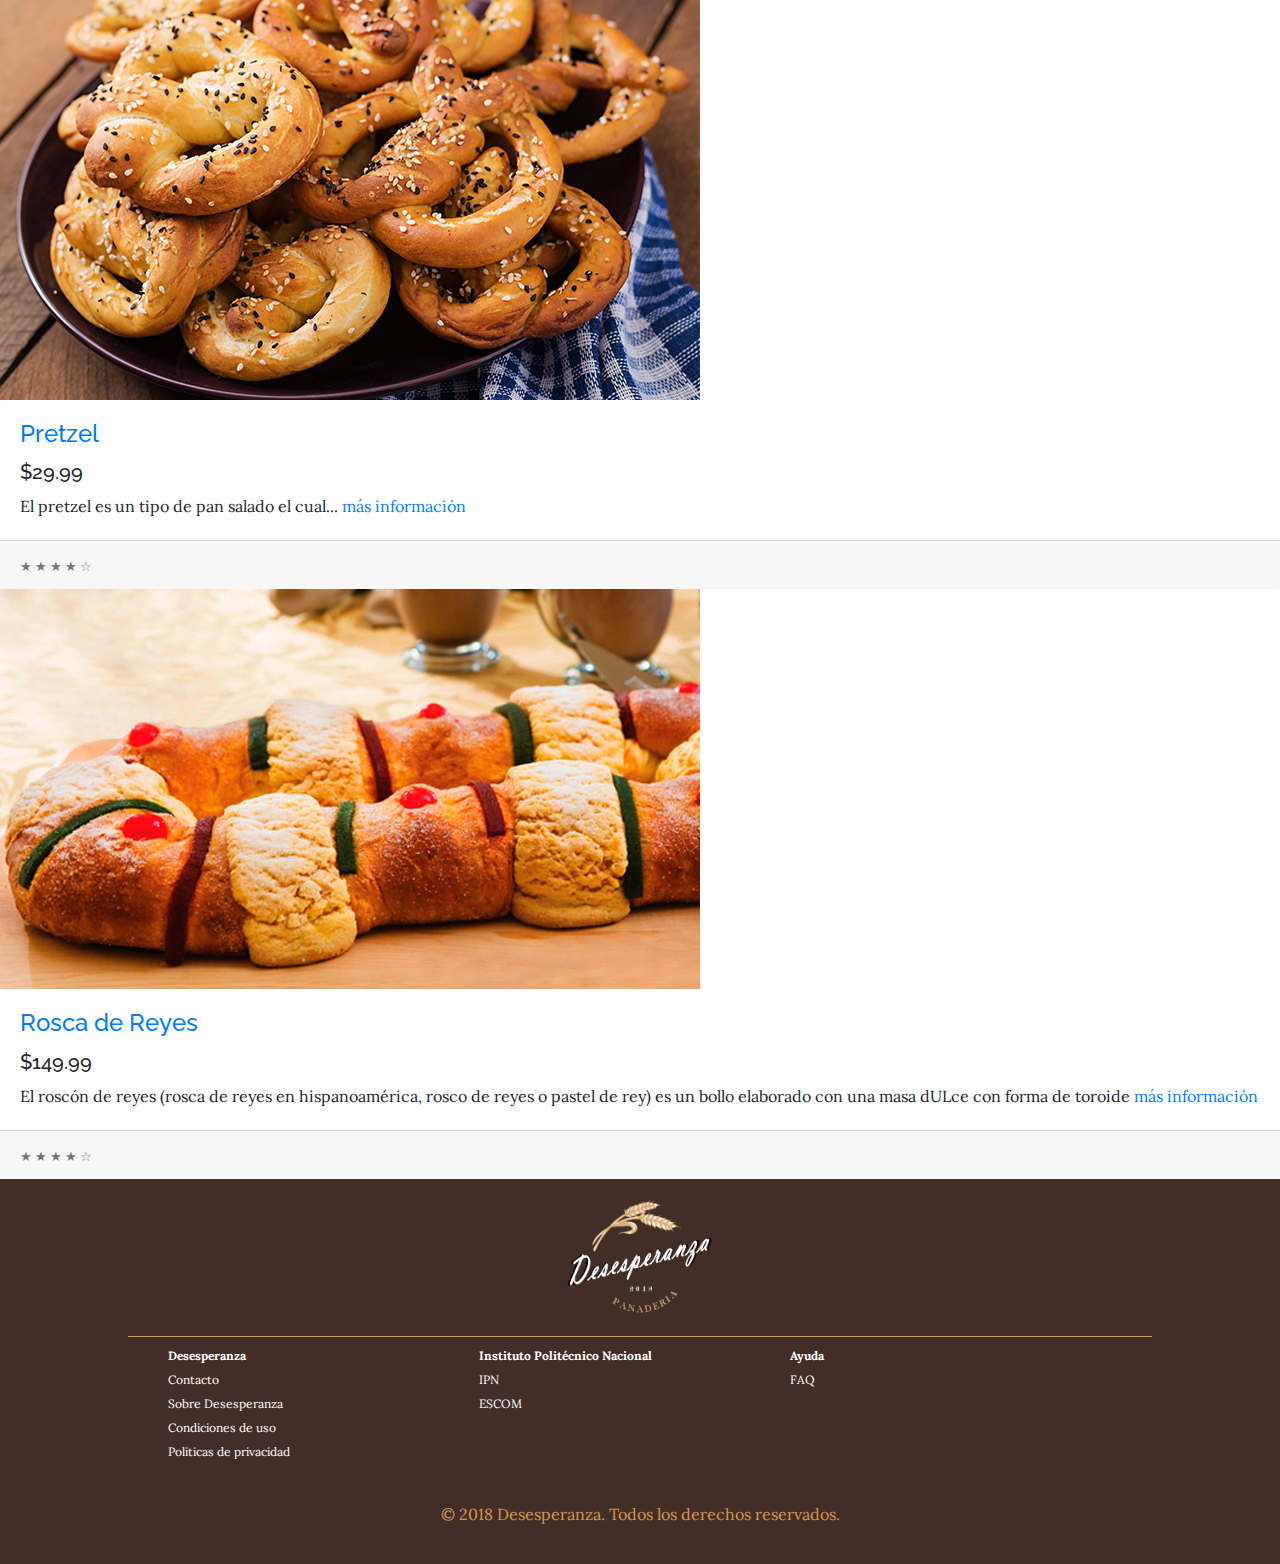
<file: productosBlanco.html>
<!DOCTYPE html>
<meta charset="UTF-8">
<meta name="viewport" content="width=device-width, initial-scale=1.0"> 
<html>
<head>
	<title>La Desesperanza</title>
	<link href="boots/vendor/bootstrap/css/bootstrap.min.css" rel="stylesheet">
	<link href="https://fonts.googleapis.com/css?family=Raleway:100,100i,200,200i,300,300i,400,400i,500,500i,600,600i,700,700i,800,800i,900,900i" rel="stylesheet">
    <link href="https://fonts.googleapis.com/css?family=Lora:400,400i,700,700i" rel="stylesheet">

	<link rel="stylesheet" type="text/css" href="estilos/style.css">
</head>
<body>
	<header class="headerIPN">
		<img src="imagenes/logoIPN.png" alt="LOGO IPN">
		<img src="imagenes/logoESCOM.png" alt="LOGO ESCOM">
		<div class="headerIPNTexto">
			<h2 class="site-heading-upper text-primary mb-3">Tecnolog&iacuteas para la Web</h2>
			<h3>2CV9</h3>
			<h1>La Desesperanza</h1>
		</div>
	</header>

	<nav>
		<script>
			function myFunction() {
    			var x = document.getElementById("barraNav");
    			if (x.className === "topnav") {
        			x.className += " responsive";
    			} else {
        			x.className = "topnav";
    			}
			}
		</script>
		<div class="topnav" id="barraNav">
			<a href="index.html">
				<img src="imagenes/logo2white.png" style="width: 40px; height: auto;">
			</a>
			<a href="index.html">Inicio</a>
			<a href="nosotros.html">Sobre nosotros</a>
			<a href="productos.html">Productos</a>
			<a href="ayuda.html">Ayuda</a>
			<a href="login.html">Entrar</a>
			<a href="javascript:void(0);" class="icon" onclick="myFunction()">
				<img src="imagenes/barras.png" style="width: 30px; height: auto;">
    			<i class="fa fa-bars"></i>
  			</a>
		</div>
	</nav>

	<aside>
		<ul>
			<h2>Pan</h2>
			<li>
				<a href="productosDulce.html">Pan Dulce</a>
			</li>
			<li>
				<a href="productosBlanco.html">Pan Salado</a>
			</li>
		</ul>
	</aside>

	<main>
		<h2>Pan salado</h2>
		<section>
			
			<article itemtype="https://schema.org/individualproduct">
                <a href="#"><img class="imgProducto" src="imagenes/bolillo.jpg" alt="bolillo"></a>
                <div class="card-body">
                  <h4 class="card-title">
                    <a href="#">Bolillo</a>
                  </h4>
                  <h5>$2.99</h5>
                  <p class="card-text">El bolillo es el pan cl&aacutesico de... <a href="">M&aacutes informaci&oacuten</a></p>
                </div>
                <div class="card-footer">
                	<small>★ ★ ★ ★ ☆</small>
                </div>
             </article>

             <article itemtype="https://schema.org/individualproduct">
                <a href="#"><img class="imgProducto" src="imagenes/baguette.jpg" alt="baguette"></a>
                <div class="card-body">
                  <h4 class="card-title">
                    <a href="#">Baguette</a>
                  </h4>
                  <h5>$19.99</h5>
                  <p class="card-text">Una baguette estándar mide unos cinco o seis centímetros de <a href="">m&aacutes informaci&oacuten</a></p>
                </div>
                <div class="card-footer">
                  <small class="text-muted">★ ★ ★ ★ ☆</small>
                </div>
             </article>

             <article itemtype="https://schema.org/individualproduct">
                <a href="#"><img class="imgProducto" src="imagenes/pretzel.jpg" alt="pretzel"></a>
                <div class="card-body">
                  <h4 class="card-title">
                    <a href="#">Pretzel</a>
                  </h4>
                  <h5>$29.99</h5>
                  <p class="card-text">El pretzel es un tipo de pan salado el cual... <a href="">m&aacutes informaci&oacuten</a></p>
                </div>
                <div class="card-footer">
                  <small class="text-muted">★ ★ ★ ★ ☆</small>
                </div>
             </article>
			
			 <article itemtype="https://schema.org/individualproduct">
                <a href="#"><img class="imgProducto" src="imagenes/roscareyes.jpg" alt="rosca"></a>
                <div class="card-body">
                  <h4 class="card-title">
                    <a href="#">Rosca de Reyes</a>
                  </h4>
                  <h5>$149.99</h5>
                  <p class="card-text">El roscón de reyes (rosca de reyes en hispanoamérica, rosco de reyes o pastel de rey) es un bollo elaborado con una masa dULce con forma de toroide <a href="">m&aacutes informaci&oacuten</a></p>
                </div>
                <div class="card-footer">
                  <small class="text-muted">★ ★ ★ ★ ☆</small>
                </div>
             </article>

		</section>
	</main>

	<footer>
		<img src="imagenes/logo2white.png" alt="logoDesesperanza">
		<div class="nav_bottom">
			<div class="columna">
				<ul>
					<li>
						<a href="">Desesperanza</a>
					</li>
					<li>
						<a href="">Contacto</a>
					</li>
					<li>
						<a href="">Sobre Desesperanza</a>
					</li>
					<li>
						<a href="">Condiciones de uso</a>
					</li>
					<li>
						<a href="">Politicas de privacidad</a>
					</li>
				</ul>
			</div>
			<div class="columna">
				<ul>
					<li>
						<a href="">Instituto Polit&eacutecnico Nacional</a>
					</li>
					<li>
						<a href="">IPN</a>
					</li>
					<li>
						<a href="">ESCOM</a>
					</li>
				</ul>
			</div>
			<div class="columna">
				<ul>
					<li>
						<a href="">Ayuda</a>
					</li>
					<li>
						<a href="">FAQ</a>
					</li>
				</ul>
			</div>
		</div>
		
		<p>© 2018 Desesperanza. Todos los derechos reservados.</p>
	</footer>

</body>
</html>
</file>
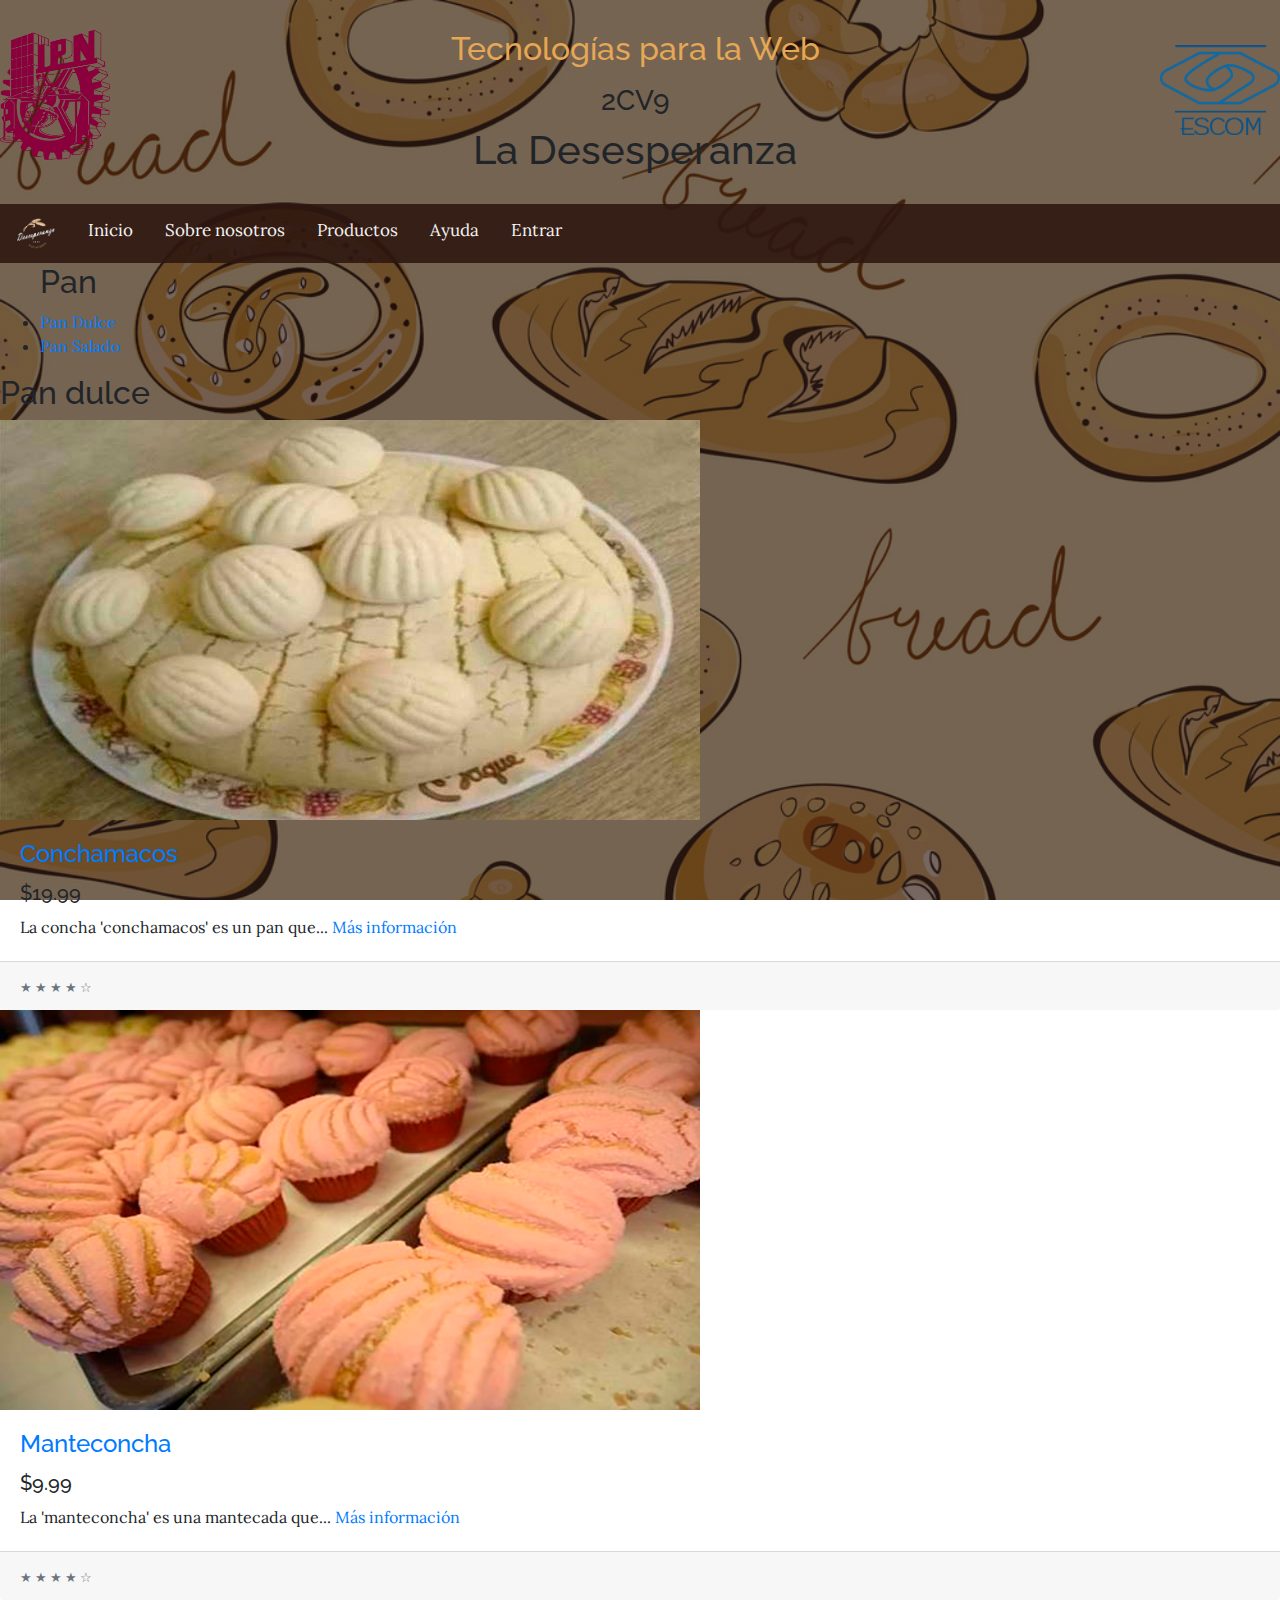
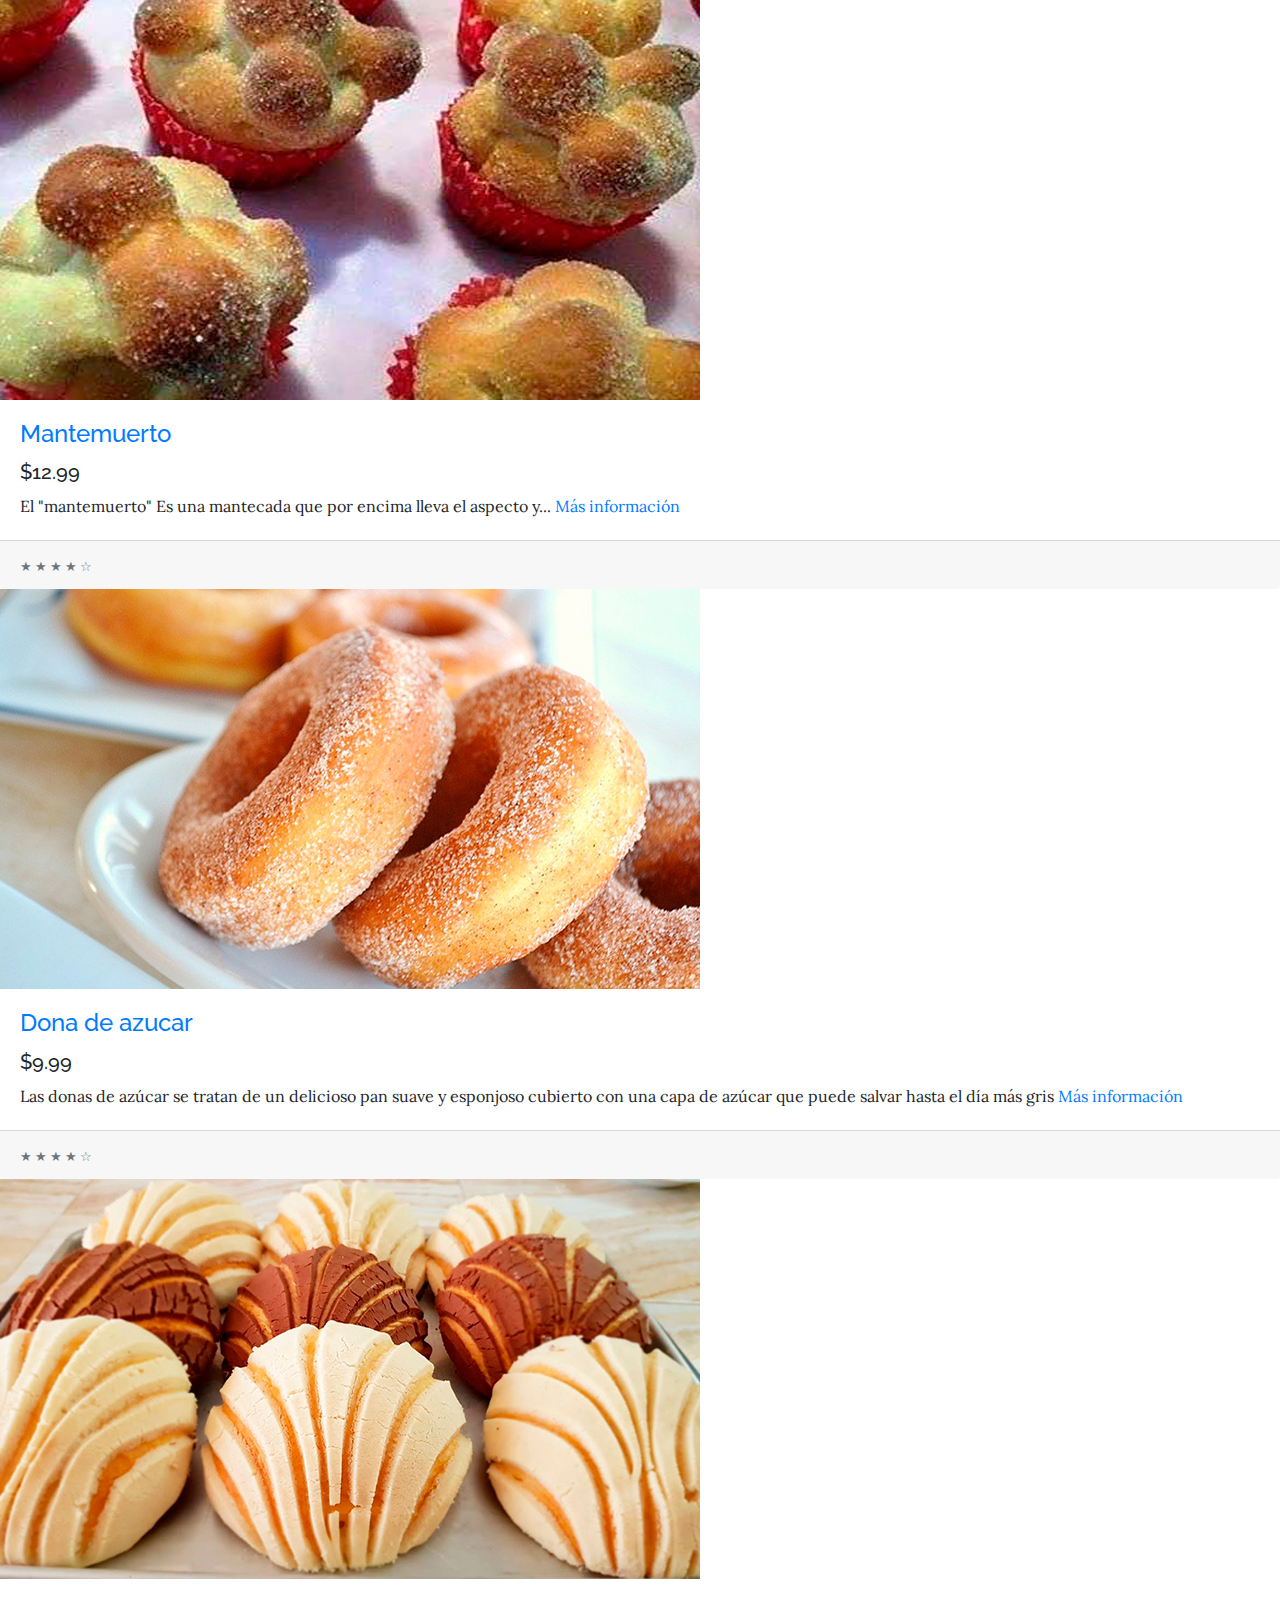
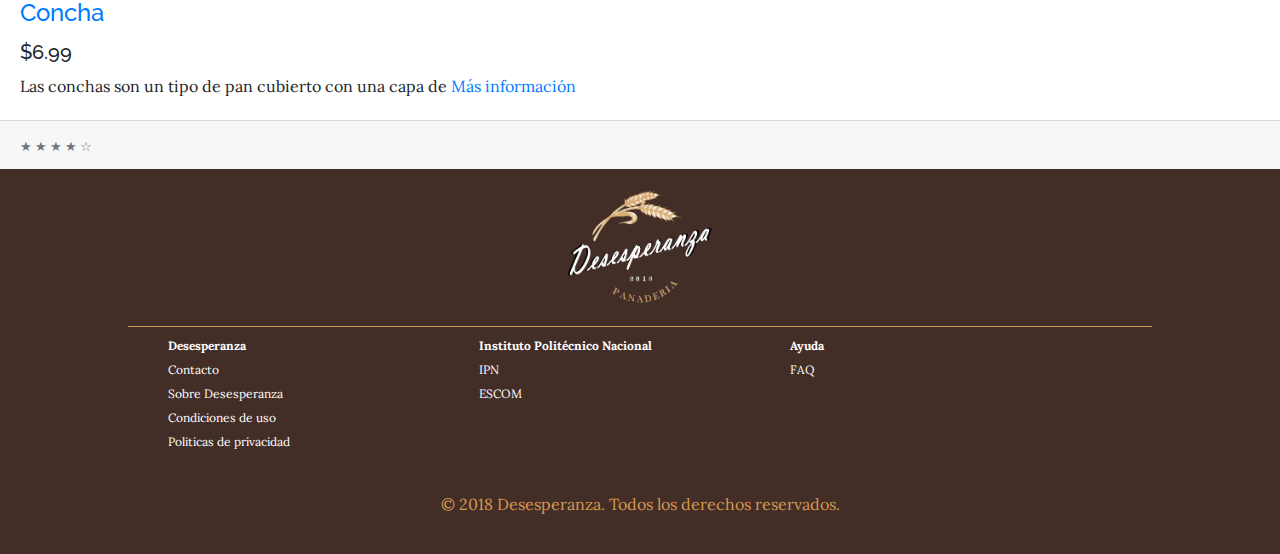
<file: productosDulce.html>
<!DOCTYPE html>
<meta charset="UTF-8">
<meta name="viewport" content="width=device-width, initial-scale=1.0"> 
<html>
<head>
	<title>La Desesperanza</title>
	<link href="boots/vendor/bootstrap/css/bootstrap.min.css" rel="stylesheet">
	<link href="https://fonts.googleapis.com/css?family=Raleway:100,100i,200,200i,300,300i,400,400i,500,500i,600,600i,700,700i,800,800i,900,900i" rel="stylesheet">
    <link href="https://fonts.googleapis.com/css?family=Lora:400,400i,700,700i" rel="stylesheet">

	<link rel="stylesheet" type="text/css" href="estilos/style.css">
</head>
<body>
	<header class="headerIPN">
		<img src="imagenes/logoIPN.png" alt="LOGO IPN">
		<img src="imagenes/logoESCOM.png" alt="LOGO ESCOM">
		<div class="headerIPNTexto">
			<h2 class="site-heading-upper text-primary mb-3">Tecnolog&iacuteas para la Web</h2>
			<h3>2CV9</h3>
			<h1>La Desesperanza</h1>
		</div>
	</header>

	<nav>
		<script>
			function myFunction() {
    			var x = document.getElementById("barraNav");
    			if (x.className === "topnav") {
        			x.className += " responsive";
    			} else {
        			x.className = "topnav";
    			}
			}
		</script>
		<div class="topnav" id="barraNav">
			<a href="index.html">
				<img src="imagenes/logo2white.png" style="width: 40px; height: auto;">
			</a>
			<a href="index.html">Inicio</a>
			<a href="nosotros.html">Sobre nosotros</a>
			<a href="productos.html">Productos</a>
			<a href="ayuda.html">Ayuda</a>
			<a href="login.html">Entrar</a>
			<a href="javascript:void(0);" class="icon" onclick="myFunction()">
				<img src="imagenes/barras.png" style="width: 30px; height: auto;">
    			<i class="fa fa-bars"></i>
  			</a>
		</div>
	</nav>

	<aside>
		<ul>
			<h2>Pan</h2>
			<li>
				<a href="productosDulce.html">Pan Dulce</a>
			</li>
			<li>
				<a href="productosBlanco.html">Pan Salado</a>
			</li>
		</ul>
	</aside>

	<main>

		<h2>Pan dulce</h2>
		<section>
			<article itemtype="https://schema.org/individualproduct">
            	<a href="#"><img class="imgProducto" src="imagenes/conchamacos.jpg" alt="conchamacos"></a>
                <div class="card-body">
                	<h4 class="card-title">
                		<a href="#">Conchamacos</a>
                  	</h4>
                  	<h5>$19.99</h5>
                  	<p class="card-text">La concha 'conchamacos' es un pan que... <a href="">M&aacutes informaci&oacuten</a></p>
                </div>
                <div class="card-footer">
                  <small class="text-muted">★ ★ ★ ★ ☆</small>
                </div>
            </article>
			
			<article itemtype="https://schema.org/individualproduct">
            	<a href="#"><img class="imgProducto" src="imagenes/manteconcha.jpg" alt="manteconcha"></a>
                <div class="card-body">
                	<h4 class="card-title">
                		<a href="#">Manteconcha</a>
                  	</h4>
                  	<h5>$9.99</h5>
                  	<p class="card-text">La 'manteconcha' es una mantecada que... <a href="">M&aacutes informaci&oacuten</a></p>
                </div>
                <div class="card-footer">
                  <small class="text-muted">★ ★ ★ ★ ☆</small>
                </div>
            </article>

            <article itemtype="https://schema.org/individualproduct">
            	<a href="#"><img class="imgProducto" src="imagenes/mantemuerto.jpg" alt="mantemuerto"></a>
                <div class="card-body">
                	<h4 class="card-title">
                		<a href="#">Mantemuerto</a>
                  	</h4>
                  	<h5>$12.99</h5>
                  	<p class="card-text">El "mantemuerto" Es una mantecada que por encima lleva el aspecto y... <a
				href="">M&aacutes informaci&oacuten</a></p>
                </div>
                <div class="card-footer">
                  <small class="text-muted">★ ★ ★ ★ ☆</small>
                </div>
            </article>

            <article itemtype="https://schema.org/individualproduct">
            	<a href="#"><img class="imgProducto" src="imagenes/donaAzucar.jpg" alt="donaAzucar"></a>
                <div class="card-body">
                	<h4 class="card-title">
                		<a href="#">Dona de azucar</a>
                  	</h4>
                  	<h5>$9.99</h5>
                  	<p class="card-text">Las donas de azúcar se tratan de un delicioso pan suave y esponjoso cubierto con una capa de azúcar que puede salvar hasta el día más gris <a href="">M&aacutes informaci&oacuten</a></p>
                </div>
                <div class="card-footer">
                  <small class="text-muted">★ ★ ★ ★ ☆</small>
                </div>
            </article>

			<article itemtype="https://schema.org/individualproduct">
            	<a href="#"><img class="imgProducto" src="imagenes/concha.jpg" alt="concha"></a>
                <div class="card-body">
                	<h4 class="card-title">
                		<a href="#">Concha</a>
                  	</h4>
                  	<h5>$6.99</h5>
                  	<p class="card-text">Las conchas son un tipo de pan cubierto con una capa de <a href="">M&aacutes informaci&oacuten</a></p>
                </div>
                <div class="card-footer">
                  <small class="text-muted">★ ★ ★ ★ ☆</small>
                </div>
            </article>

		</section>
	</main>

	<footer>
		<img src="imagenes/logo2white.png" alt="logoDesesperanza">
		<div class="nav_bottom">
			<div class="columna">
				<ul>
					<li>
						<a href="">Desesperanza</a>
					</li>
					<li>
						<a href="">Contacto</a>
					</li>
					<li>
						<a href="">Sobre Desesperanza</a>
					</li>
					<li>
						<a href="">Condiciones de uso</a>
					</li>
					<li>
						<a href="">Politicas de privacidad</a>
					</li>
				</ul>
			</div>
			<div class="columna">
				<ul>
					<li>
						<a href="">Instituto Polit&eacutecnico Nacional</a>
					</li>
					<li>
						<a href="">IPN</a>
					</li>
					<li>
						<a href="">ESCOM</a>
					</li>
				</ul>
			</div>
			<div class="columna">
				<ul>
					<li>
						<a href="">Ayuda</a>
					</li>
					<li>
						<a href="">FAQ</a>
					</li>
				</ul>
			</div>
		</div>
		
		<p>© 2018 Desesperanza. Todos los derechos reservados.</p>
	</footer>

</body>
</html>
</file>
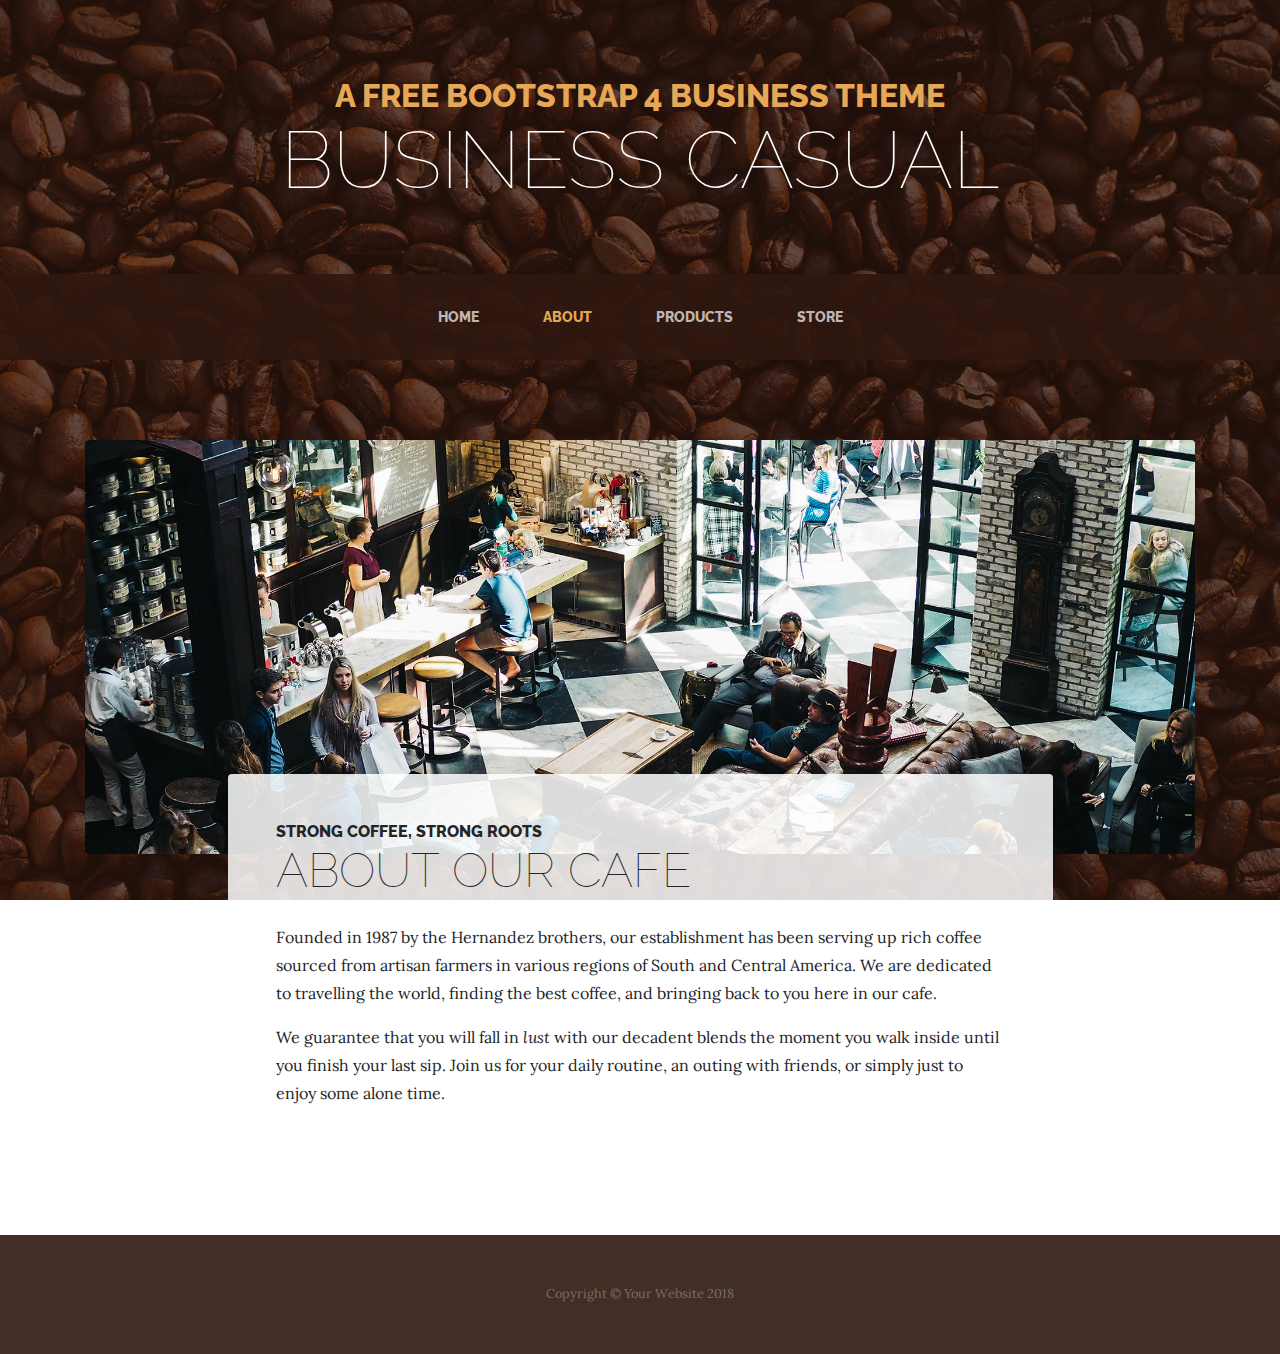
<file: boots/about.html>
<!DOCTYPE html>
<html lang="en">

  <head>

    <meta charset="utf-8">
    <meta name="viewport" content="width=device-width, initial-scale=1, shrink-to-fit=no">
    <meta name="description" content="">
    <meta name="author" content="">

    <title>Business Casual - Start Bootstrap Theme</title>

    <!-- Bootstrap core CSS -->
    <link href="vendor/bootstrap/css/bootstrap.min.css" rel="stylesheet">

    <!-- Custom fonts for this template -->
    <link href="https://fonts.googleapis.com/css?family=Raleway:100,100i,200,200i,300,300i,400,400i,500,500i,600,600i,700,700i,800,800i,900,900i" rel="stylesheet">
    <link href="https://fonts.googleapis.com/css?family=Lora:400,400i,700,700i" rel="stylesheet">

    <!-- Custom styles for this template -->
    <link href="css/business-casual.min.css" rel="stylesheet">

  </head>

  <body>

    <h1 class="site-heading text-center text-white d-none d-lg-block">
      <span class="site-heading-upper text-primary mb-3">A Free Bootstrap 4 Business Theme</span>
      <span class="site-heading-lower">Business Casual</span>
    </h1>

    <!-- Navigation -->
    <nav class="navbar navbar-expand-lg navbar-dark py-lg-4" id="mainNav">
      <div class="container">
        <a class="navbar-brand text-uppercase text-expanded font-weight-bold d-lg-none" href="#">Start Bootstrap</a>
        <button class="navbar-toggler" type="button" data-toggle="collapse" data-target="#navbarResponsive" aria-controls="navbarResponsive" aria-expanded="false" aria-label="Toggle navigation">
          <span class="navbar-toggler-icon"></span>
        </button>
        <div class="collapse navbar-collapse" id="navbarResponsive">
          <ul class="navbar-nav mx-auto">
            <li class="nav-item px-lg-4">
              <a class="nav-link text-uppercase text-expanded" href="index.html">Home
                <span class="sr-only">(current)</span>
              </a>
            </li>
            <li class="nav-item active px-lg-4">
              <a class="nav-link text-uppercase text-expanded" href="about.html">About</a>
            </li>
            <li class="nav-item px-lg-4">
              <a class="nav-link text-uppercase text-expanded" href="products.html">Products</a>
            </li>
            <li class="nav-item px-lg-4">
              <a class="nav-link text-uppercase text-expanded" href="store.html">Store</a>
            </li>
          </ul>
        </div>
      </div>
    </nav>

    <section class="page-section about-heading">
      <div class="container">
        <img class="img-fluid rounded about-heading-img mb-3 mb-lg-0" src="img/about.jpg" alt="">
        <div class="about-heading-content">
          <div class="row">
            <div class="col-xl-9 col-lg-10 mx-auto">
              <div class="bg-faded rounded p-5">
                <h2 class="section-heading mb-4">
                  <span class="section-heading-upper">Strong Coffee, Strong Roots</span>
                  <span class="section-heading-lower">About Our Cafe</span>
                </h2>
                <p>Founded in 1987 by the Hernandez brothers, our establishment has been serving up rich coffee sourced from artisan farmers in various regions of South and Central America. We are dedicated to travelling the world, finding the best coffee, and bringing back to you here in our cafe.</p>
                <p class="mb-0">We guarantee that you will fall in <em>lust</em> with our decadent blends the moment you walk inside until you finish your last sip. Join us for your daily routine, an outing with friends, or simply just to enjoy some alone time.</p>
              </div>
            </div>
          </div>
        </div>
      </div>
    </section>

    <footer class="footer text-faded text-center py-5">
      <div class="container">
        <p class="m-0 small">Copyright &copy; Your Website 2018</p>
      </div>
    </footer>

    <!-- Bootstrap core JavaScript -->
    <script src="vendor/jquery/jquery.min.js"></script>
    <script src="vendor/bootstrap/js/bootstrap.bundle.min.js"></script>

  </body>

</html>
</file>
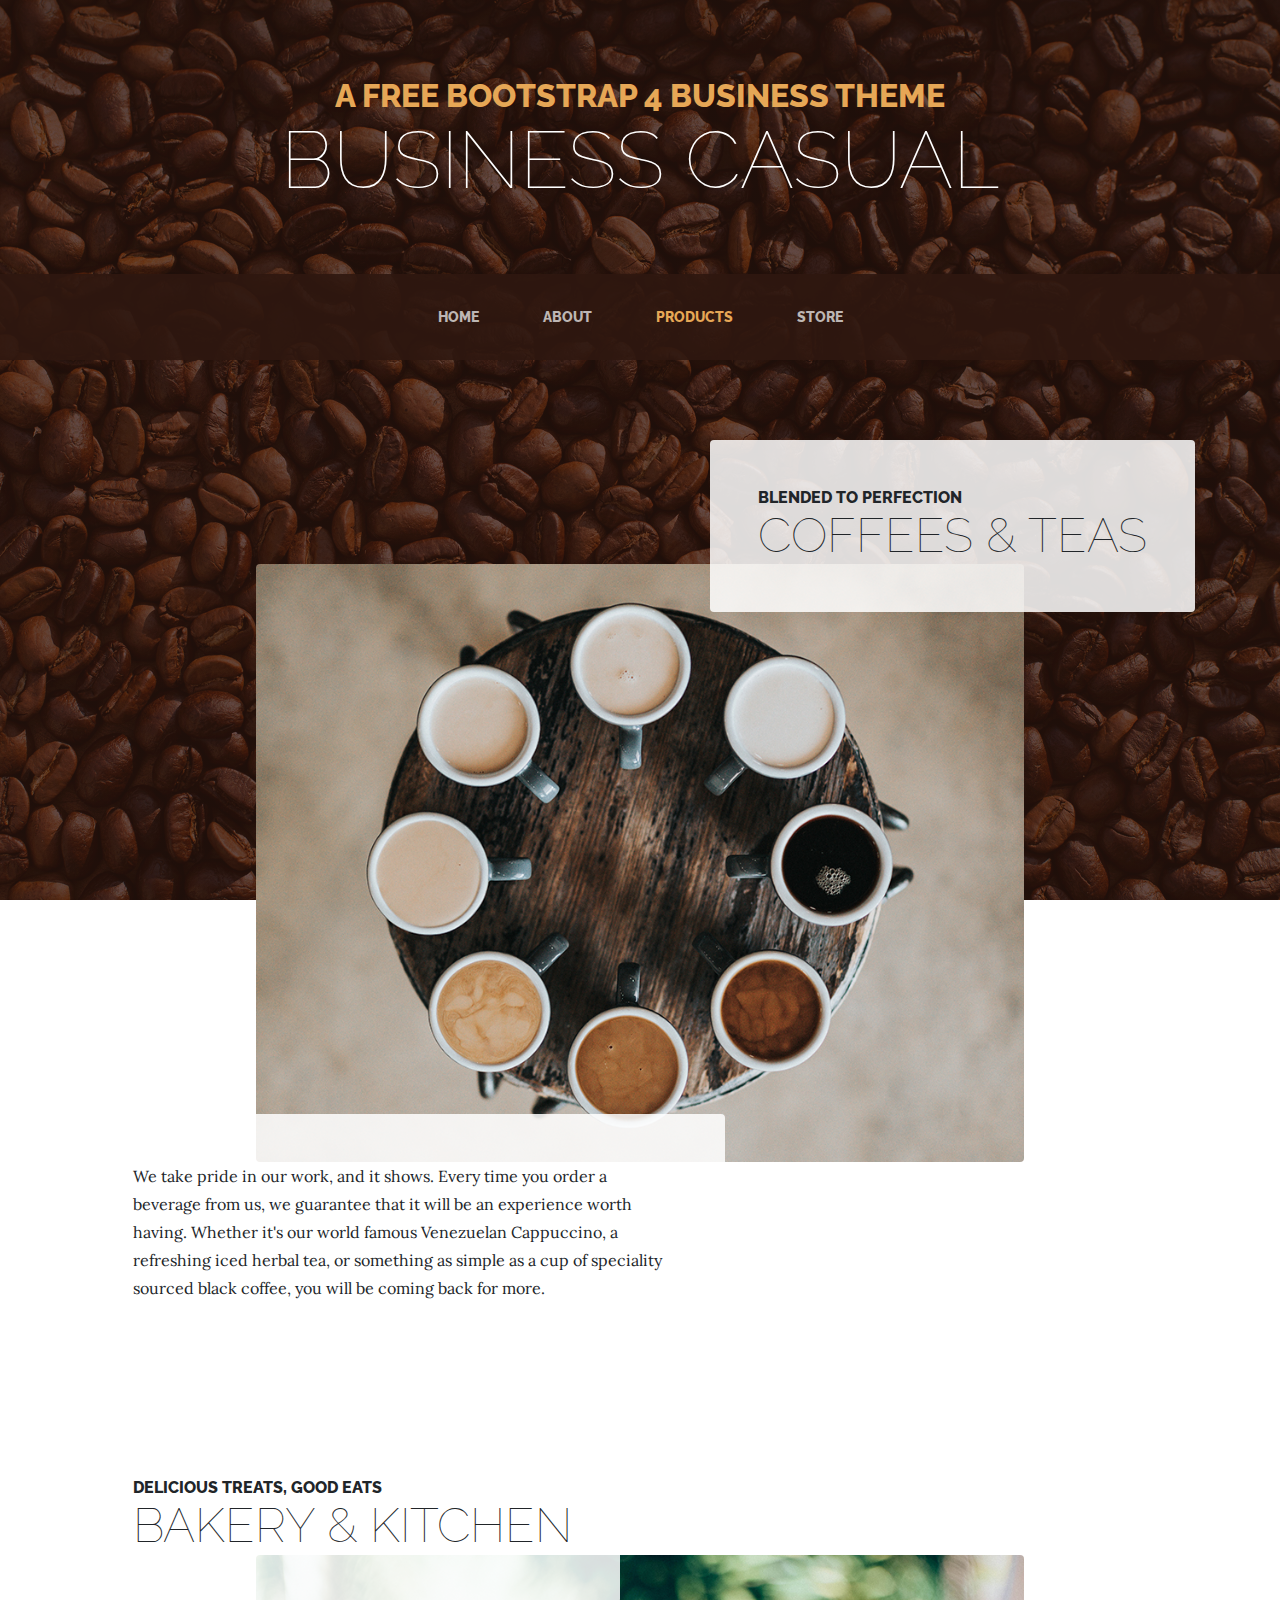
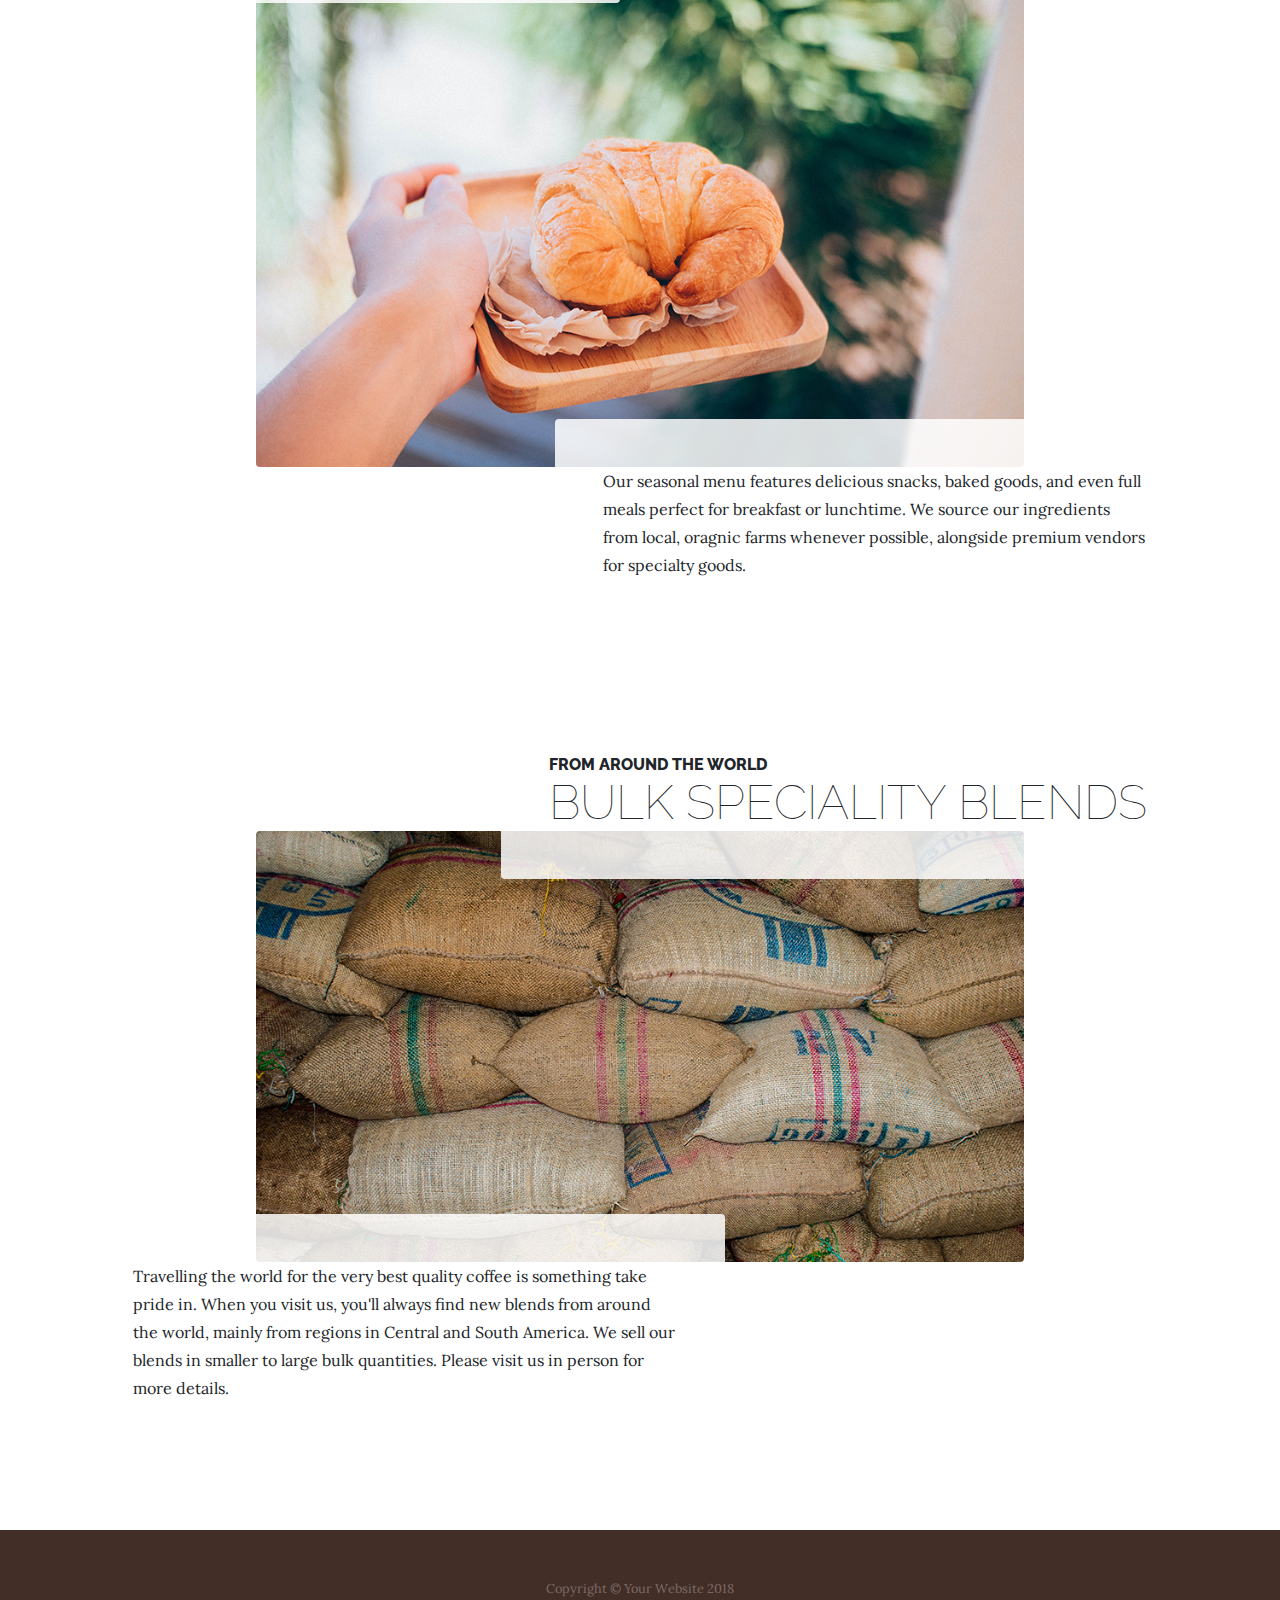
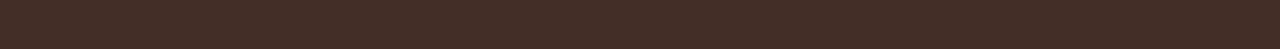
<file: boots/products.html>
<!DOCTYPE html>
<html lang="en">

  <head>

    <meta charset="utf-8">
    <meta name="viewport" content="width=device-width, initial-scale=1, shrink-to-fit=no">
    <meta name="description" content="">
    <meta name="author" content="">

    <title>Business Casual - Start Bootstrap Theme</title>

    <!-- Bootstrap core CSS -->
    <link href="vendor/bootstrap/css/bootstrap.min.css" rel="stylesheet">

    <!-- Custom fonts for this template -->
    <link href="https://fonts.googleapis.com/css?family=Raleway:100,100i,200,200i,300,300i,400,400i,500,500i,600,600i,700,700i,800,800i,900,900i" rel="stylesheet">
    <link href="https://fonts.googleapis.com/css?family=Lora:400,400i,700,700i" rel="stylesheet">

    <!-- Custom styles for this template -->
    <link href="css/business-casual.min.css" rel="stylesheet">

  </head>

  <body>

    <h1 class="site-heading text-center text-white d-none d-lg-block">
      <span class="site-heading-upper text-primary mb-3">A Free Bootstrap 4 Business Theme</span>
      <span class="site-heading-lower">Business Casual</span>
    </h1>

    <!-- Navigation -->
    <nav class="navbar navbar-expand-lg navbar-dark py-lg-4" id="mainNav">
      <div class="container">
        <a class="navbar-brand text-uppercase text-expanded font-weight-bold d-lg-none" href="#">Start Bootstrap</a>
        <button class="navbar-toggler" type="button" data-toggle="collapse" data-target="#navbarResponsive" aria-controls="navbarResponsive" aria-expanded="false" aria-label="Toggle navigation">
          <span class="navbar-toggler-icon"></span>
        </button>
        <div class="collapse navbar-collapse" id="navbarResponsive">
          <ul class="navbar-nav mx-auto">
            <li class="nav-item px-lg-4">
              <a class="nav-link text-uppercase text-expanded" href="index.html">Home
                <span class="sr-only">(current)</span>
              </a>
            </li>
            <li class="nav-item px-lg-4">
              <a class="nav-link text-uppercase text-expanded" href="about.html">About</a>
            </li>
            <li class="nav-item active px-lg-4">
              <a class="nav-link text-uppercase text-expanded" href="products.html">Products</a>
            </li>
            <li class="nav-item px-lg-4">
              <a class="nav-link text-uppercase text-expanded" href="store.html">Store</a>
            </li>
          </ul>
        </div>
      </div>
    </nav>

    <section class="page-section">
      <div class="container">
        <div class="product-item">
          <div class="product-item-title d-flex">
            <div class="bg-faded p-5 d-flex ml-auto rounded">
              <h2 class="section-heading mb-0">
                <span class="section-heading-upper">Blended to Perfection</span>
                <span class="section-heading-lower">Coffees &amp; Teas</span>
              </h2>
            </div>
          </div>
          <img class="product-item-img mx-auto d-flex rounded img-fluid mb-3 mb-lg-0" src="img/products-01.jpg" alt="">
          <div class="product-item-description d-flex mr-auto">
            <div class="bg-faded p-5 rounded">
              <p class="mb-0">We take pride in our work, and it shows. Every time you order a beverage from us, we guarantee that it will be an experience worth having. Whether it's our world famous Venezuelan Cappuccino, a refreshing iced herbal tea, or something as simple as a cup of speciality sourced black coffee, you will be coming back for more.</p>
            </div>
          </div>
        </div>
      </div>
    </section>

    <section class="page-section">
      <div class="container">
        <div class="product-item">
          <div class="product-item-title d-flex">
            <div class="bg-faded p-5 d-flex mr-auto rounded">
              <h2 class="section-heading mb-0">
                <span class="section-heading-upper">Delicious Treats, Good Eats</span>
                <span class="section-heading-lower">Bakery &amp; Kitchen</span>
              </h2>
            </div>
          </div>
          <img class="product-item-img mx-auto d-flex rounded img-fluid mb-3 mb-lg-0" src="img/products-02.jpg" alt="">
          <div class="product-item-description d-flex ml-auto">
            <div class="bg-faded p-5 rounded">
              <p class="mb-0">Our seasonal menu features delicious snacks, baked goods, and even full meals perfect for breakfast or lunchtime. We source our ingredients from local, oragnic farms whenever possible, alongside premium vendors for specialty goods.</p>
            </div>
          </div>
        </div>
      </div>
    </section>

    <section class="page-section">
      <div class="container">
        <div class="product-item">
          <div class="product-item-title d-flex">
            <div class="bg-faded p-5 d-flex ml-auto rounded">
              <h2 class="section-heading mb-0">
                <span class="section-heading-upper">From Around the World</span>
                <span class="section-heading-lower">Bulk Speciality Blends</span>
              </h2>
            </div>
          </div>
          <img class="product-item-img mx-auto d-flex rounded img-fluid mb-3 mb-lg-0" src="img/products-03.jpg" alt="">
          <div class="product-item-description d-flex mr-auto">
            <div class="bg-faded p-5 rounded">
              <p class="mb-0">Travelling the world for the very best quality coffee is something take pride in. When you visit us, you'll always find new blends from around the world, mainly from regions in Central and South America. We sell our blends in smaller to large bulk quantities. Please visit us in person for more details.</p>
            </div>
          </div>
        </div>
      </div>
    </section>

    <footer class="footer text-faded text-center py-5">
      <div class="container">
        <p class="m-0 small">Copyright &copy; Your Website 2018</p>
      </div>
    </footer>

    <!-- Bootstrap core JavaScript -->
    <script src="vendor/jquery/jquery.min.js"></script>
    <script src="vendor/bootstrap/js/bootstrap.bundle.min.js"></script>

  </body>

</html>
</file>
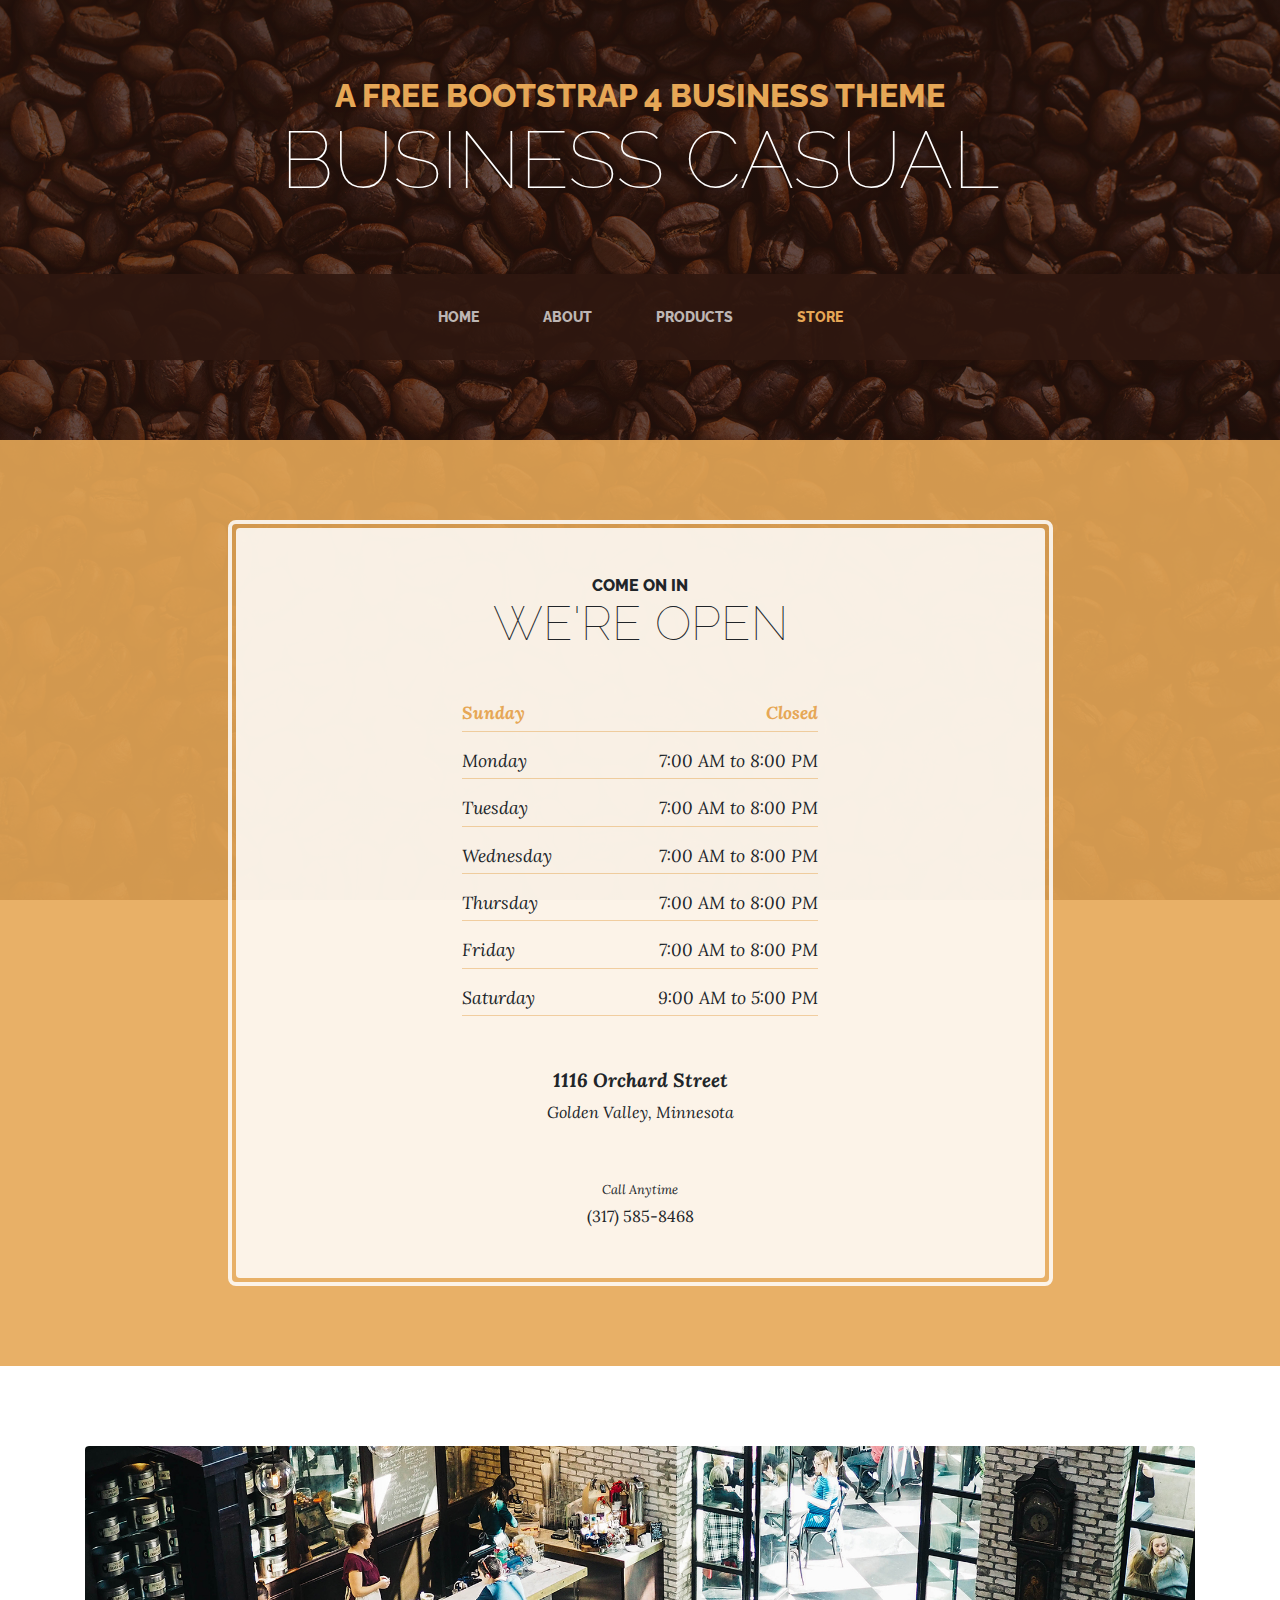
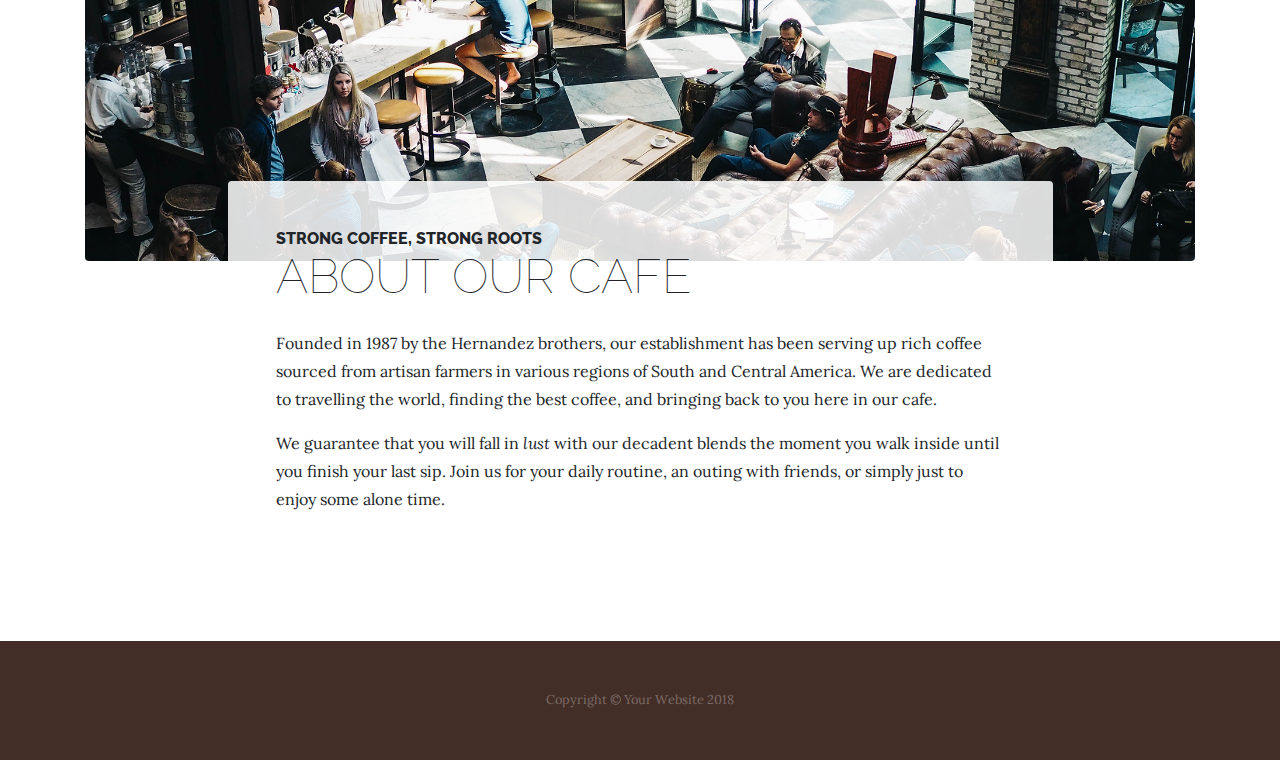
<file: boots/store.html>
<!DOCTYPE html>
<html lang="en">

  <head>

    <meta charset="utf-8">
    <meta name="viewport" content="width=device-width, initial-scale=1, shrink-to-fit=no">
    <meta name="description" content="">
    <meta name="author" content="">

    <title>Business Casual - Start Bootstrap Theme</title>

    <!-- Bootstrap core CSS -->
    <link href="vendor/bootstrap/css/bootstrap.min.css" rel="stylesheet">

    <!-- Custom fonts for this template -->
    <link href="https://fonts.googleapis.com/css?family=Raleway:100,100i,200,200i,300,300i,400,400i,500,500i,600,600i,700,700i,800,800i,900,900i" rel="stylesheet">
    <link href="https://fonts.googleapis.com/css?family=Lora:400,400i,700,700i" rel="stylesheet">

    <!-- Custom styles for this template -->
    <link href="css/business-casual.min.css" rel="stylesheet">

  </head>

  <body>

    <h1 class="site-heading text-center text-white d-none d-lg-block">
      <span class="site-heading-upper text-primary mb-3">A Free Bootstrap 4 Business Theme</span>
      <span class="site-heading-lower">Business Casual</span>
    </h1>

    <!-- Navigation -->
    <nav class="navbar navbar-expand-lg navbar-dark py-lg-4" id="mainNav">
      <div class="container">
        <a class="navbar-brand text-uppercase text-expanded font-weight-bold d-lg-none" href="#">Start Bootstrap</a>
        <button class="navbar-toggler" type="button" data-toggle="collapse" data-target="#navbarResponsive" aria-controls="navbarResponsive" aria-expanded="false" aria-label="Toggle navigation">
          <span class="navbar-toggler-icon"></span>
        </button>
        <div class="collapse navbar-collapse" id="navbarResponsive">
          <ul class="navbar-nav mx-auto">
            <li class="nav-item px-lg-4">
              <a class="nav-link text-uppercase text-expanded" href="index.html">Home
                <span class="sr-only">(current)</span>
              </a>
            </li>
            <li class="nav-item px-lg-4">
              <a class="nav-link text-uppercase text-expanded" href="about.html">About</a>
            </li>
            <li class="nav-item px-lg-4">
              <a class="nav-link text-uppercase text-expanded" href="products.html">Products</a>
            </li>
            <li class="nav-item active px-lg-4">
              <a class="nav-link text-uppercase text-expanded" href="store.html">Store</a>
            </li>
          </ul>
        </div>
      </div>
    </nav>

    <section class="page-section cta">
      <div class="container">
        <div class="row">
          <div class="col-xl-9 mx-auto">
            <div class="cta-inner text-center rounded">
              <h2 class="section-heading mb-5">
                <span class="section-heading-upper">Come On In</span>
                <span class="section-heading-lower">We're Open</span>
              </h2>
              <ul class="list-unstyled list-hours mb-5 text-left mx-auto">
                <li class="list-unstyled-item list-hours-item d-flex">
                  Sunday
                  <span class="ml-auto">Closed</span>
                </li>
                <li class="list-unstyled-item list-hours-item d-flex">
                  Monday
                  <span class="ml-auto">7:00 AM to 8:00 PM</span>
                </li>
                <li class="list-unstyled-item list-hours-item d-flex">
                  Tuesday
                  <span class="ml-auto">7:00 AM to 8:00 PM</span>
                </li>
                <li class="list-unstyled-item list-hours-item d-flex">
                  Wednesday
                  <span class="ml-auto">7:00 AM to 8:00 PM</span>
                </li>
                <li class="list-unstyled-item list-hours-item d-flex">
                  Thursday
                  <span class="ml-auto">7:00 AM to 8:00 PM</span>
                </li>
                <li class="list-unstyled-item list-hours-item d-flex">
                  Friday
                  <span class="ml-auto">7:00 AM to 8:00 PM</span>
                </li>
                <li class="list-unstyled-item list-hours-item d-flex">
                  Saturday
                  <span class="ml-auto">9:00 AM to 5:00 PM</span>
                </li>
              </ul>
              <p class="address mb-5">
                <em>
                  <strong>1116 Orchard Street</strong>
                  <br>
                  Golden Valley, Minnesota
                </em>
              </p>
              <p class="mb-0">
                <small>
                  <em>Call Anytime</em>
                </small>
                <br>
                (317) 585-8468
              </p>
            </div>
          </div>
        </div>
      </div>
    </section>

    <section class="page-section about-heading">
      <div class="container">
        <img class="img-fluid rounded about-heading-img mb-3 mb-lg-0" src="img/about.jpg" alt="">
        <div class="about-heading-content">
          <div class="row">
            <div class="col-xl-9 col-lg-10 mx-auto">
              <div class="bg-faded rounded p-5">
                <h2 class="section-heading mb-4">
                  <span class="section-heading-upper">Strong Coffee, Strong Roots</span>
                  <span class="section-heading-lower">About Our Cafe</span>
                </h2>
                <p>Founded in 1987 by the Hernandez brothers, our establishment has been serving up rich coffee sourced from artisan farmers in various regions of South and Central America. We are dedicated to travelling the world, finding the best coffee, and bringing back to you here in our cafe.</p>
                <p class="mb-0">We guarantee that you will fall in
                  <em>lust</em>
                  with our decadent blends the moment you walk inside until you finish your last sip. Join us for your daily routine, an outing with friends, or simply just to enjoy some alone time.</p>
              </div>
            </div>
          </div>
        </div>
      </div>
    </section>

    <footer class="footer text-faded text-center py-5">
      <div class="container">
        <p class="m-0 small">Copyright &copy; Your Website 2018</p>
      </div>
    </footer>

    <!-- Bootstrap core JavaScript -->
    <script src="vendor/jquery/jquery.min.js"></script>
    <script src="vendor/bootstrap/js/bootstrap.bundle.min.js"></script>

  </body>

  <!-- Script to highlight the active date in the hours list -->
  <script>
    $('.list-hours li').eq(new Date().getDay()).addClass('today');
  </script>

</html>
</file>
<file: estilos/style.css>
/*Estilo general*/
body{
	background:-webkit-gradient(linear,left top,left bottom,from(rgba(47,23,15,.65))),url(../imagenes/background.png);
 	background:linear-gradient(rgba(47,23,15,.65)),url(../imagenes/background.png);
 	background-repeat: repeat;
 	background-size: cover;
 	background-attachment:fixed;
	font-family:Lora;
	}

h1,h2,h3,h4,h5,h6{
	font-family:Raleway
}

p{
	line-height:1.75
}

/*Estilo header IPN*/
.headerIPN {
     text-align: center;
     height: auto;
     padding: 0;
     margin-top: 30px;
     margin-bottom: 30px; 
} 

.headerIPN img:first-child{
	float: left;
	width: 110px;
	height: 130px;
}
.headerIPN img:nth-child(2){
	float: right;
	width:120px;
	height:90px;
	margin-top: 15px;
}

@media only screen and (max-width: 436px) {
    .headerIPN {
    	 text-align: center;
    	 height: auto;
    	 padding: 0;
    	 margin-top: 30px;
    	 margin-bottom: 30px;
    	 display: inline-block; 
	} 

	.headerIPNTexto{
		width: 100%;
		height: auto;
		padding-top: 150px; 
	}

	.headerIPN img:first-child{
		display: inline-block; 
		width: 30%;
		height: auto;
	}
	.headerIPN img:nth-child(2){
		display: inline-block; 
		width: 30%;
		height: auto;
	}
}

/*Estilo de la barra de navegacion*/
.topnav {
  overflow: hidden;
  background-color: rgba(47,23,15,.9);
}

.topnav a {
  float: left;
  display: block;
  color: #f2f2f2;
  text-align: center;
  padding: 14px 16px;
  text-decoration: none;
  font-size: 17px;
}

.active {
  background-color: #4CAF50;
  color: white;
}

.topnav .icon {
  display: none;
}

.topnav a:hover{
	color: rgba(230,167,86,.9);
}

@media screen and (max-width: 600px) {
  .topnav a:not(:first-child) {display: none;}
  .topnav a.icon {
    float: right;
    display: block;
  }
}

@media screen and (max-width: 600px) {
  .topnav.responsive {position: relative;}
  .topnav.responsive .icon {
    position: absolute;
    right: 0;
    top: 0;
  }
  .topnav.responsive a {
    float: none;
    display: block;
    text-align: left;
  }
}

/*Estilo inicio de sesion*/
.texto{
	position: relative;
}

/*Estilo tarjeta de texto*/
.section-heading{
	text-transform:uppercase;
}
 .section-heading .section-heading-upper{
 	display:block;
 	font-size:1rem;
 	font-weight:800;
 }
 .section-heading .section-heading-lower{
 	display:block;
 	font-size:3rem;
 	font-weight:100;
 }
.page-section{
	margin-top:5rem;
	margin-bottom:5rem;
}
.cta{
	padding-top:5rem;
	padding-bottom:5rem;
	background-color:rgba(230,167,86,.9);
}
 .cta .cta-inner{
 	position:relative;
 	padding:3rem;
 	margin:.5rem;
 	background-color:rgba(255,255,255,.85);
 }
 .cta .cta-inner:before{
 	border-radius:.5rem;
 	content:'';
 	position:absolute;
 	top:-.5rem;
 	bottom:-.5rem;
 	left:-.5rem;
 	right:-.5rem;
 	border:.25rem solid rgba(255,255,255,.85);
 }

 /*Estilo botones*/
 .text-primary{
 	color:#e6a756!important;
 }
 .bg-primary{
 	background-color:#e6a756!important;
 }
 .btn{
 	-webkit-box-shadow:0 3px 3px 0 rgba(33,37,41,.1);
 	box-shadow:0 3px 3px 0 rgba(33,37,41,.1);
 	position: relative;
 }
 .btn-primary{
 	background-color:#e6a756;
 	border-color:#e6a756;
 }
 .btn-primary:active,.btn-primary:focus,.btn-primary:hover{
 	background-color:#df902a;
 	border-color:#df902a;
 }
 .font-weight-light{
 	font-weight:100!important;
 }


/*Estilo del footer*/
footer {
    position: relative;
    display: block;
    z-index: 1;
    clear: both;
    -webkit-box-sizing: border-box;
    box-sizing: border-box;
    right: 0px;
    bottom: 0px;
    width: 100%;
    height: auto;
    margin: 0 auto;
    padding: 20px 0px 20px 0px;
    text-align: center;
    background-color:rgba(47,23,15,.9);
}

footer img{
	width: 150px;
	height: auto;
	padding: 0px 0px 20px 0px;
}
footer ul{
	display: inline-block;
}
footer li{
	list-style: none outside none;
}
footer li:first-child{
	font-weight: bold;
}
footer a{
	margin: 0px;
	font-size: 12px;
	color: #FFF;
	text-decoration: none;
}
footer a:hover{
	color: rgba(230,167,86,.9);
}
footer .nav_bottom{
	position: relative;
	max-width: 1024px;
	margin: 0 auto 22px;
	padding-top: 5px;
	text-align: left;
	border-top: 1px solid rgba(230,167,86,.9);
}
footer .nav_bottom .columna{
	display: inline-block;
	width: 30%;
	text-align: left;
	vertical-align: top;
}

footer p{
	color:rgba(230,167,86,.9);
}

@media only screen and (max-width: 600px) {

	footer img{
		width: 150px;
		height: auto;
		padding: 0px 0px 20px 0px;
	}

	footer .nav_bottom .columna{
		display: inline-block;
		width: 100%;
		text-align: center;
		vertical-align: top;
	}
}

/*Estilos varios*/
a:hover{
	color: rgba(230,167,86,.9);
}
</file>
<file: boots/css/business-casual.min.css>
/*!
 * Start Bootstrap - Business Casual v5.0.0 (https://startbootstrap.com/template-overviews/business-casual)
 * Copyright 2013-2018 Start Bootstrap
 * Licensed under MIT (https://github.com/BlackrockDigital/startbootstrap-business-casual/blob/master/LICENSE)
 */
 body{
 	font-family:Lora;
 	background:-webkit-gradient(linear,left top,left bottom,from(rgba(47,23,15,.65))),url(../img/bg.jpg);
 	background:linear-gradient(rgba(47,23,15,.65)),url(../img/bg.jpg);
 	background-attachment:fixed;
 	background-position:center;
 	background-size:cover
 }

 h1,h2,h3,h4,h5,h6{font-family:Raleway}

 p{line-height:1.75}

 .text-faded{color:rgba(255,255,255,.3)}

 .site-heading{margin-top:5rem;margin-bottom:5rem;text-transform:uppercase;line-height:1;font-family:Raleway}

 .site-heading 
 .site-heading-upper{display:block;font-size:2rem;font-weight:800}
 .site-heading 
 .site-heading-lower{font-size:5rem;font-weight:100;line-height:4rem}
 .page-section{margin-top:5rem;margin-bottom:5rem}
 .section-heading{text-transform:uppercase}
 .section-heading 
 .section-heading-upper{display:block;font-size:1rem;font-weight:800}
 .section-heading 
 .section-heading-lower{display:block;font-size:3rem;font-weight:100}
 .bg-faded{background-color:rgba(255,255,255,.85)}
 #mainNav{background-color:rgba(47,23,15,.9);font-family:Raleway}
 #mainNav .navbar-brand{color:#e6a756}
 #mainNav .navbar-nav .nav-item .nav-link{color:rgba(255,255,255,.7);font-weight:800}
 #mainNav .navbar-nav .nav-item.active .nav-link{color:#e6a756}
 @media (min-width:992px){#mainNav .navbar-nav .nav-item .nav-link{font-size:.9rem}
 #mainNav .navbar-nav .nav-item .nav-link:hover{color:rgba(255,255,255,.4)}
 #mainNav .navbar-nav .nav-item.active .nav-link:hover{color:#e6a756}
}
 .btn-xl{font-weight:700;font-size:.8rem;padding-top:1.5rem;padding-bottom:1.5rem;padding-left:2rem;padding-right:2rem}
 .intro{position:relative}
 @media (min-width:992px){.intro .intro-img{width:75%;float:right}
 .intro .intro-text{left:0;width:60%;margin-top:3rem;position:absolute}
 .intro .intro-text .intro-button{width:100%;left:0;position:absolute;bottom:-2rem}
}
 @media (min-width:1200px){.intro .intro-text{width:45%}
}
 .cta{padding-top:5rem;padding-bottom:5rem;background-color:rgba(230,167,86,.9)}
 .cta .cta-inner{position:relative;padding:3rem;margin:.5rem;background-color:rgba(255,255,255,.85)}
 .cta .cta-inner:before{border-radius:.5rem;content:'';position:absolute;top:-.5rem;bottom:-.5rem;left:-.5rem;right:-.5rem;border:.25rem solid rgba(255,255,255,.85)}
 @media (min-width:992px){.about-heading .about-heading-img{position:relative;z-index:0}
 .about-heading .about-heading-content{margin-top:-5rem;position:relative;z-index:1}
}
 @media (min-width:992px){.product-item .product-item-title{position:relative;z-index:1;margin-bottom:-3rem}
 .product-item .product-item-img{position:relative;z-index:0;max-width:60vw}
 .product-item .product-item-description{position:relative;z-index:1;margin-top:-3rem;max-width:50vw}
}
 .list-hours{font-size:.9rem}
 .list-hours .list-hours-item{border-bottom:1px solid rgba(230,167,86,.5);padding-bottom:.25rem;margin-bottom:1rem;font-style:italic}
 .list-hours .list-hours-item.today{font-weight:700;color:#e6a756}
 @media (min-width:992px){.list-hours{width:50%;font-size:1.1rem}
}
 .address strong{font-size:1.2rem}
 .footer{
 	background-color:rgba(47,23,15,.9)
 }
 footer ul{
	display: inline-block;
}
footer li{
	list-style: none outside none;
}
footer li:first-child{
	font-weight: bold;
}
footer a{
	color: #FFF;
	text-decoration: none;
}

 .text-primary{color:#e6a756!important}
 .bg-primary{background-color:#e6a756!important}
 .btn{-webkit-box-shadow:0 3px 3px 0 rgba(33,37,41,.1);box-shadow:0 3px 3px 0 rgba(33,37,41,.1)}
 .btn-primary{background-color:#e6a756;border-color:#e6a756}
 .btn-primary:active,.btn-primary:focus,.btn-primary:hover{background-color:#df902a;border-color:#df902a}
 .font-weight-light{font-weight:100!important}
</file>
